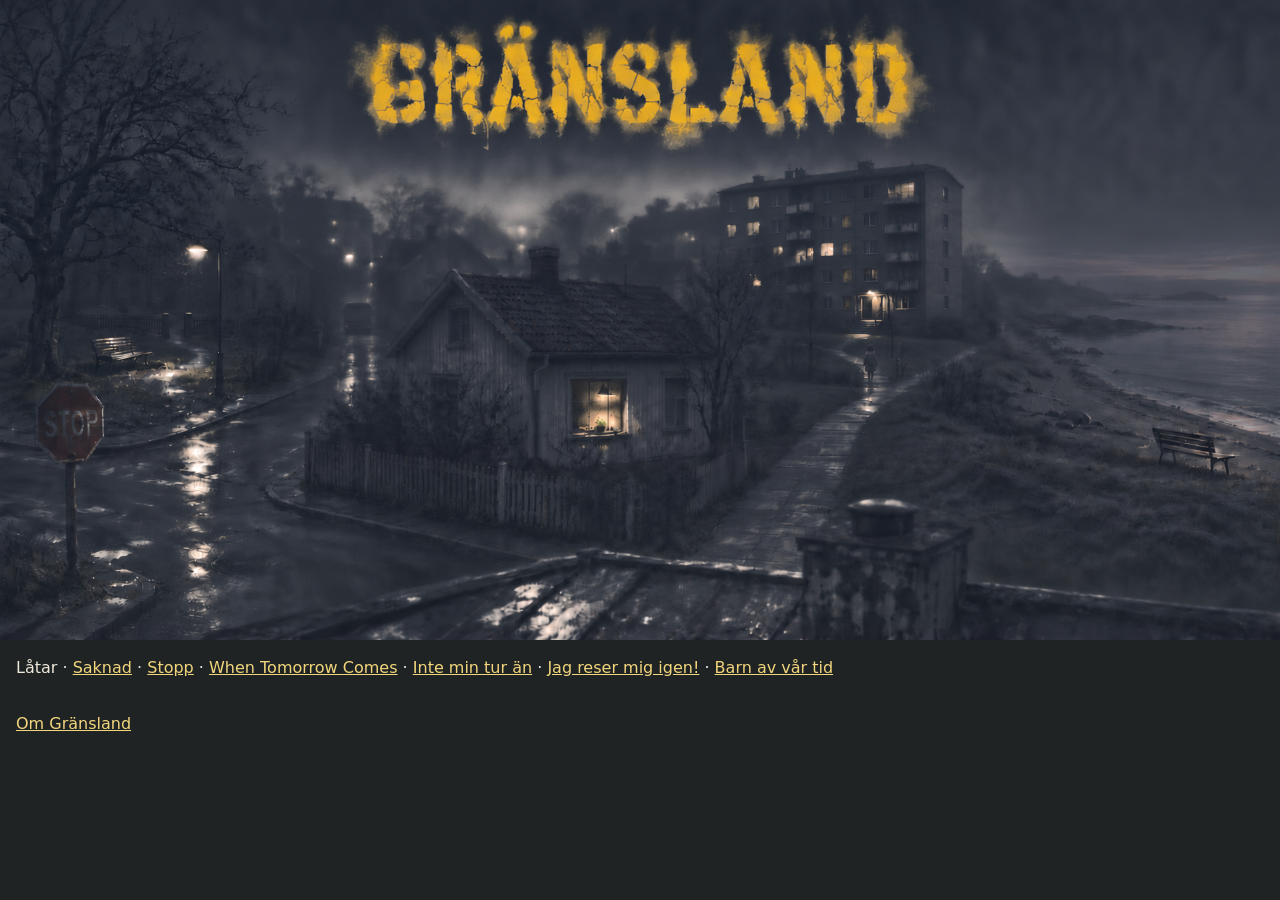
<file: index.html>
<!doctype html>
<html lang="sv">
<head>
  <meta charset="utf-8">
  <meta name="viewport" content="width=device-width, initial-scale=1">
  <title>Gränsland</title>
  <style>
    body { margin: 0; background: #202323; color: #eee9dd; font: 1rem/1.5 system-ui,sans-serif; }
    main { max-width: 128rem; margin: auto; }
    .vridtips { display: none; padding: .8rem 1rem; }
    .vridtips p { margin: 0; font-size: 1.15rem; font-weight: 650; }
    .vridtips svg { width: 3.75rem; color: #e8c86e; }
    .vridtips button {
      background: transparent; border: 0; color: #e8c86e; font: inherit;
      padding: .5rem 0; text-decoration: underline; cursor: pointer;
    }
    @media (orientation: portrait) and (max-width: 600px) and (pointer: coarse) {
      .vridtips:not([hidden]) { display: flex; align-items: center; gap: 1rem; border-bottom: 2px solid #b49b53; }
    }
    .skymning, .gryning { position: absolute; inset: 0; width: 100%; height: 100%; pointer-events: none; opacity: 0; }
    .stad { position: relative; }
    img { display: block; width: 100%; height: auto; }
    .plats { position: absolute; left: 5.4%; top: 66.5%; transform: translate(-50%, -50%); width: 6%; height: 14%; min-width: 44px; min-height: 44px; border-radius: .4rem; }
    .grav {
      position: absolute;
      left: 12.3%;
      top: 47.3%;
      transform: translate(-50%, -50%);
      width: max(24px, 2.8%);
      height: max(24px, 5%);
      display: grid;
      place-items: center;
      text-decoration: none;
      outline: none;
      color: #aaa69e;
      -webkit-tap-highlight-color: transparent;
    }
    .grav svg { opacity: 0; width: .85rem; height: 1.2rem; }
    @media (hover: hover) {
      .grav:hover svg { opacity: .65; transition: opacity 240ms ease-out 550ms; }
    }
    .grav:focus-visible svg, .grav:active svg { opacity: 1; transition: none; }
    @media (prefers-reduced-motion: reduce) {
      .grav:hover svg { transition-duration: 0s; }
    }
    .bank { left: 9.5%; top: 55%; width: 6%; height: 7%; }
    .barn { left: 68%; top: 56.8%; width: 2%; height: 6%; }
    .plats.barn span { white-space: nowrap; }
    .havsbank { left: 93.3%; top: 71.1%; width: 7%; height: 8.5%; }
    .fonster { left: 64.7%; top: 39.8%; width: 1.8%; height: 4%; }
    .plats.fonster span { left: 50%; top: 100%; transform: translateX(-50%); white-space: nowrap; }
    .strand { left: 85%; top: 52%; width: 10%; height: 8%; }
    .plats.strand span, .plats.havsbank span { right: 0; left: auto; top: 100%; width: max-content; }
    .plats:hover, .plats:focus-visible { outline: 2px solid #e8c86e; background: #e8c86e18; }
    .plats span { opacity: 0; position: absolute; left: 100%; top: 25%; background: #202323; padding: .3rem .8rem; }
    .plats:hover span, .plats:focus-visible span { opacity: 1; }
    a { color: #f2d67d; }
    nav { padding: 1rem; }
  </style>
</head>
<body>
  <main aria-label="Gränsland">
    <aside class="vridtips" aria-label="Visningstips">
      <svg viewBox="0 0 64 52" aria-hidden="true" fill="none" stroke="currentColor" stroke-width="2.5" stroke-linecap="round" stroke-linejoin="round">
        <rect x="3" y="4" width="18" height="33" rx="3" opacity=".6"/>
        <path d="M26 7c11 0 19 7 21 17m-7-5 7 6 5-8"/>
        <rect x="24" y="31" width="36" height="18" rx="3"/>
        <path d="M55 38v4"/>
      </svg>
      <div>
        <p>Vrid mobilen till liggande läge</p>
        <button type="button" hidden>Fortsätt i stående läge</button>
      </div>
    </aside>
    <script>
      const tips = document.querySelector(".vridtips");
      const fortsatt = tips.querySelector("button");
      const nyckel = "gransland-vridtips-dolt";
      try { tips.hidden = sessionStorage.getItem(nyckel) === "ja"; } catch {}
      fortsatt.hidden = false;
      fortsatt.addEventListener("click", () => {
        tips.hidden = true;
        try { sessionStorage.setItem(nyckel, "ja"); } catch {}
        document.querySelector(".stad a").focus({ preventScroll: true });
      });
    </script>
    <div class="stad">
      <img src="staden.png" alt="Gränsland. En stad i dis vid havet. Till vänster står en parkbänk under trädet och en stoppskylt vid korsningen. Bakom bänken ligger en liten skogskyrkogård. Ett fönster lyser i hyreshuset. På gångvägen går en flicka med skolväska mot porten. Till höger möter den steniga stranden havet. En bänk blickar ut över vattnet.">
      <canvas class="skymning" aria-hidden="true"></canvas>
      <canvas class="gryning" aria-hidden="true"></canvas>
      <a class="plats" href="latar/stopp/"><span>Stopp</span></a>
      <a class="plats bank" href="singlar/saknad/"><span>Saknad</span></a>
      <a class="plats strand" href="latar/when-tomorrow-comes/"><span lang="en">When Tomorrow Comes</span></a>
      <a class="plats fonster" href="latar/inte-min-tur-an/"><span>Inte min tur än</span></a>
      <a class="plats havsbank" href="latar/jag-reser-mig-igen/"><span>Jag reser mig igen!</span></a>
      <a class="plats barn" href="latar/barn-av-var-tid/"><span>Barn av vår tid</span></a>
      <a class="grav" href="till-minne/" aria-label="Till minne av Carolines vän"><svg viewBox="0 0 14 20" aria-hidden="true" fill="none" stroke="currentColor" stroke-width="1.6"><path d="M7 1v18M2 7h10"/></svg></a>
    </div>
    <nav aria-label="Låtar">Låtar · <a href="singlar/saknad/">Saknad</a> · <a href="latar/stopp/">Stopp</a> · <a href="latar/when-tomorrow-comes/" lang="en">When Tomorrow Comes</a> · <a href="latar/inte-min-tur-an/">Inte min tur än</a> · <a href="latar/jag-reser-mig-igen/">Jag reser mig igen!</a> · <a href="latar/barn-av-var-tid/">Barn av vår tid</a></nav>
    <nav aria-label="Om projektet"><a href="om/">Om Gränsland</a></nav>
  </main>
  <script type="module">
const photo = document.querySelector('.stad img');
const layer = document.querySelector('.skymning');
const dawnLayer = document.querySelector('.gryning');
function solarPosition(now) {
  const rad = Math.PI / 180;
  const days = now.getTime() / 86400000 - 10957.5;
  const anomaly = (357.529 + .98560028 * days) * rad;
  const longitude = (280.459 + .98564736 * days + 1.915 * Math.sin(anomaly) + .020 * Math.sin(2 * anomaly)) * rad;
  const tilt = 23.44 * rad;
  const declination = Math.asin(Math.sin(tilt) * Math.sin(longitude));
  const ascension = Math.atan2(Math.cos(tilt) * Math.sin(longitude), Math.cos(longitude));
  // Solar altitude at Landskrona, calculated from UTC.
  const hourAngle = (280.4606 + 360.9856474 * days + 12.83) * rad - ascension;
  const latitude = 55.87 * rad;
  const altitude = Math.asin(Math.sin(latitude)*Math.sin(declination) + Math.cos(latitude)*Math.cos(declination)*Math.cos(hourAngle)) / rad;
  return { altitude, rising: Math.sin(hourAngle) < 0 };
}
function update() {
  const { altitude, rising } = solarPosition(new Date());
  layer.style.opacity = 1 - smooth(-8, 5, altitude);
  dawnLayer.style.opacity = rising ? 1 - smooth(0, 6, Math.abs(altitude)) : 0;
}
function smooth(low, high, value) {
  const t = Math.max(0, Math.min(1, (value-low)/(high-low)));
  return t*t*(3-2*t);
}
function dawnAlpha(u, v) {
  const coast = smooth(.76, .94, u);
  const sky = 1 - smooth(0, .15, Math.abs(v - .43));
  const water = (1 - smooth(0, .12, Math.abs(v - .52))) * smooth(.85, .99, u);
  return coast * (.34 * sky + .12 * water);
}
function prepareDawn() {
  const w = dawnLayer.width = photo.naturalWidth;
  const h = dawnLayer.height = photo.naturalHeight;
  const ctx = dawnLayer.getContext('2d');
  const pixels = ctx.createImageData(w, h);
  for (let y = 0; y < h; y++) {
    for (let x = 0; x < w; x++) {
      const i = 4 * (y * w + x);
      pixels.data[i] = 255;
      pixels.data[i+1] = 213;
      pixels.data[i+2] = 167;
      pixels.data[i+3] = Math.round(255 * dawnAlpha(x/w, y/h));
    }
  }
  ctx.putImageData(pixels,0,0);
}
function prepare() {
  const w = layer.width = photo.naturalWidth;
  const h = layer.height = photo.naturalHeight;
  const ctx = layer.getContext('2d');
  ctx.drawImage(photo,0,0);
  const pixels = ctx.getImageData(0,0,w,h);
  const data = pixels.data;
  for (let y=0; y<h; y++) {
    const v=y/h;
    for (let x=0; x<w; x++) {
      const u=x/w, i=4*(y*w+x);
      const r=data[i], g=data[i+1], b=data[i+2];
      const light=.2126*r+.7152*g+.0722*b;
      const titleArea = smooth(.24,.28,u) * (1-smooth(.72,.77,u)) * (1-smooth(.22,.28,v));
      const title = titleArea * smooth(5,24,g-b);
      // Feather both skyline and shoreline to avoid cutting a line through the mist.
      const shore = smooth(.69,.83,u);
      const land = smooth(.21,.34,v) * (1-shore*(1-smooth(.59,.78,v)));
      const glow = smooth(111,186,light);
      const warmWindow = smooth(82,145,light)*smooth(10,40,r-b);
      const protect = Math.max(title,land*Math.max(glow,warmWindow));
      data[i]=13; data[i+1]=23; data[i+2]=42;
      data[i+3]=Math.round(255*(.69-.15*v)*(1-protect));
    }
  }
  ctx.putImageData(pixels,0,0);
  prepareDawn();
  setInterval(update, 60000);
  document.addEventListener('visibilitychange', update);
  update();
}

if (photo.complete && photo.naturalWidth) prepare();
else photo.addEventListener('load',prepare,{once:true});
</script>
</body>
</html>
</file>
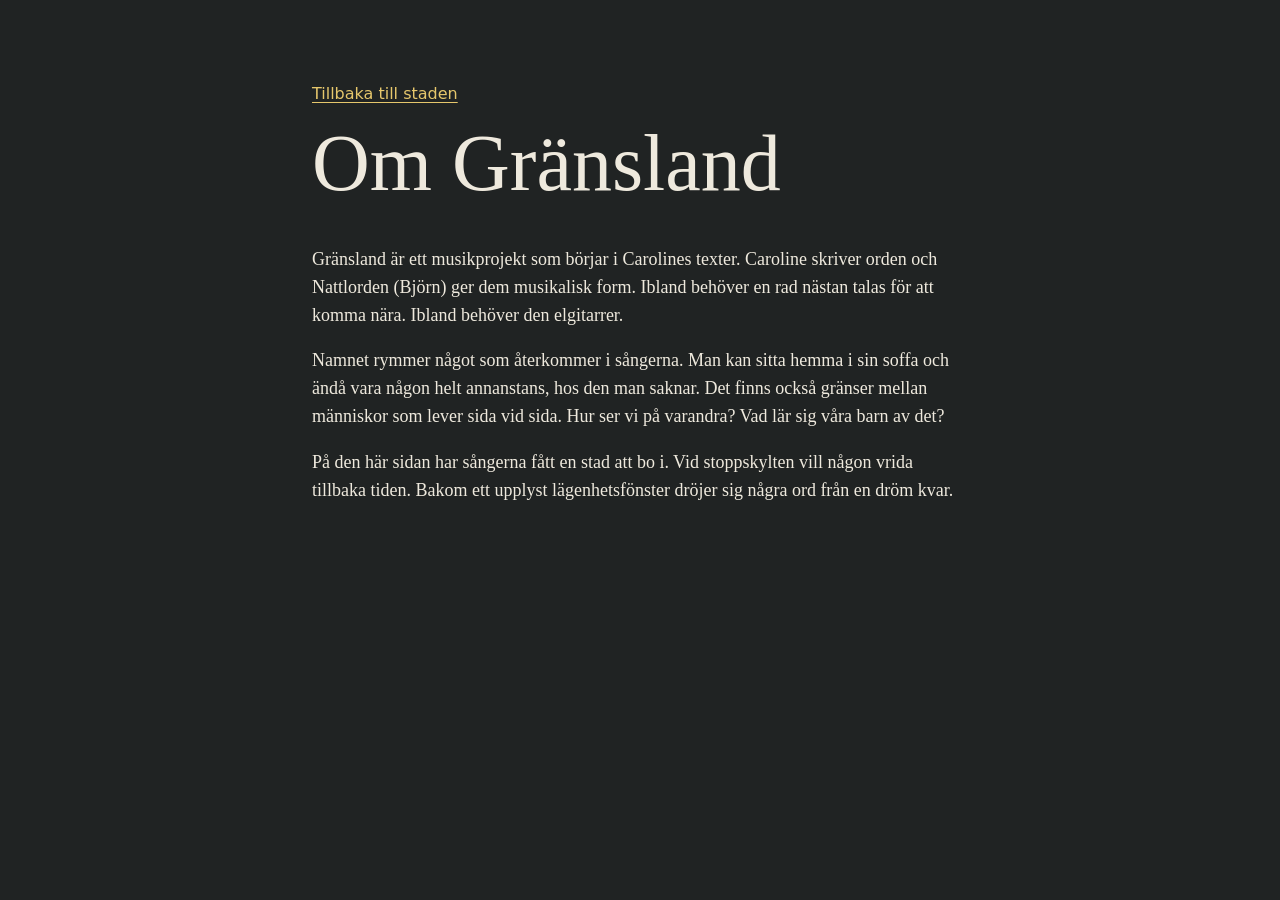
<file: om/index.html>
<!doctype html>
<html lang="sv">
<head>
  <meta charset="utf-8">
  <meta name="viewport" content="width=device-width, initial-scale=1">
  <title>Om Gränsland</title>
  <link rel="stylesheet" href="../saknad.css">
</head>
<body>
  <main>
    <nav><a href="../">Tillbaka till staden</a></nav>
    <h1>Om Gränsland</h1>
    <p>Gränsland är ett musikprojekt som börjar i Carolines texter. Caroline skriver orden och Nattlorden (Björn) ger dem musikalisk form. Ibland behöver en rad nästan talas för att komma nära. Ibland behöver den elgitarrer.</p>
    <p>Namnet rymmer något som återkommer i sångerna. Man kan sitta hemma i sin soffa och ändå vara någon helt annanstans, hos den man saknar. Det finns också gränser mellan människor som lever sida vid sida. Hur ser vi på varandra? Vad lär sig våra barn av det?</p>
    <p>På den här sidan har sångerna fått en stad att bo i. Vid stoppskylten vill någon vrida tillbaka tiden. Bakom ett upplyst lägenhetsfönster dröjer sig några ord från en dröm kvar.</p>
  </main>
</body>
</html>
</file>
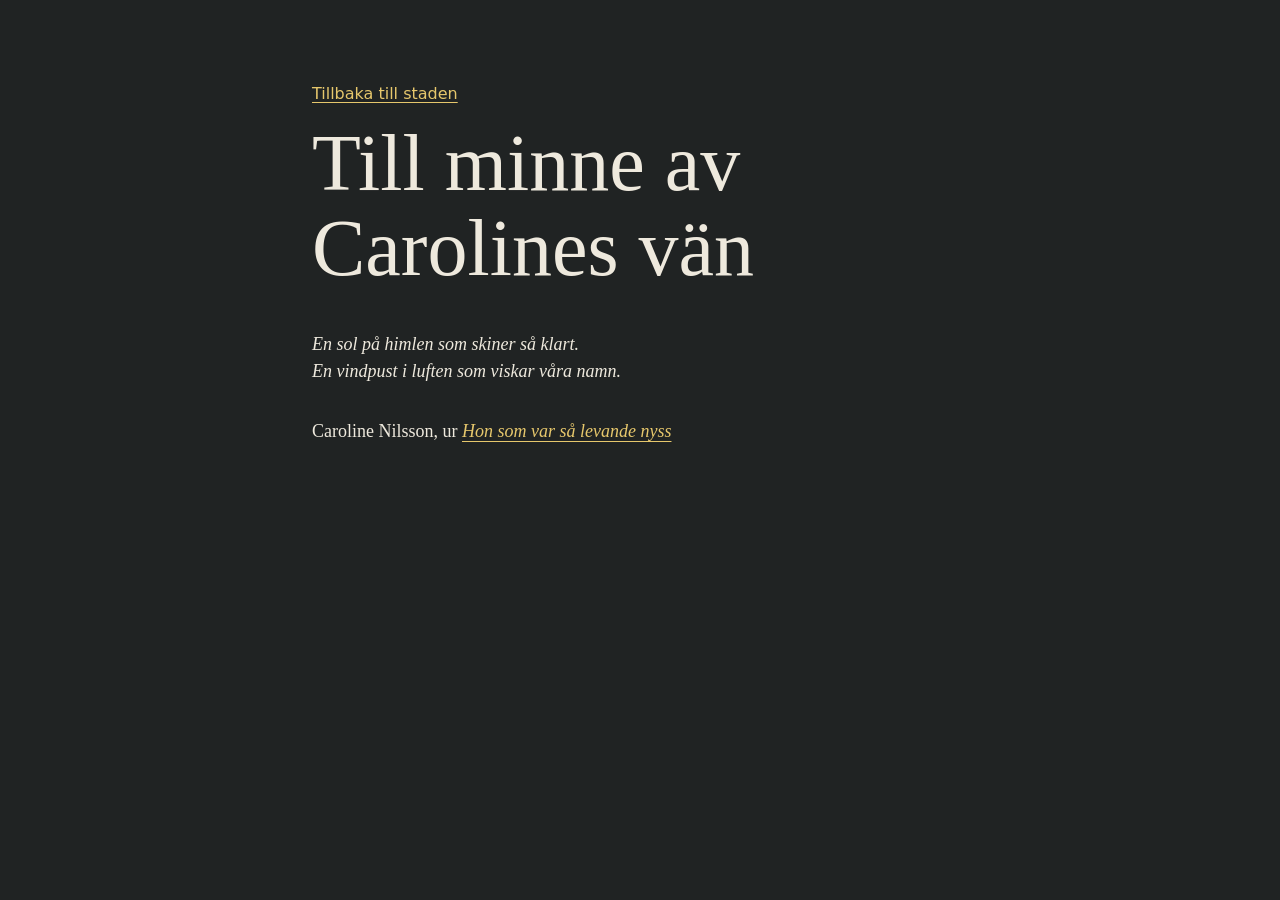
<file: till-minne/index.html>
<!doctype html>
<html lang="sv">
<head>
  <meta charset="utf-8">
  <meta name="viewport" content="width=device-width, initial-scale=1">
  <title>Till minne av Carolines vän · Gränsland</title>
  <link rel="stylesheet" href="../saknad.css">
</head>
<body>
  <main>
    <nav><a href="../">Tillbaka till staden</a></nav>
    <h1>Till minne av Carolines vän</h1>
    <blockquote>En sol på himlen som skiner så klart.<br>En vindpust i luften som viskar våra namn.</blockquote>
    <p>Caroline Nilsson, ur <cite><a href="../latar/hon-som-var-sa-levande-nyss/">Hon som var så levande nyss</a></cite></p>
  </main>
</body>
</html>
</file>
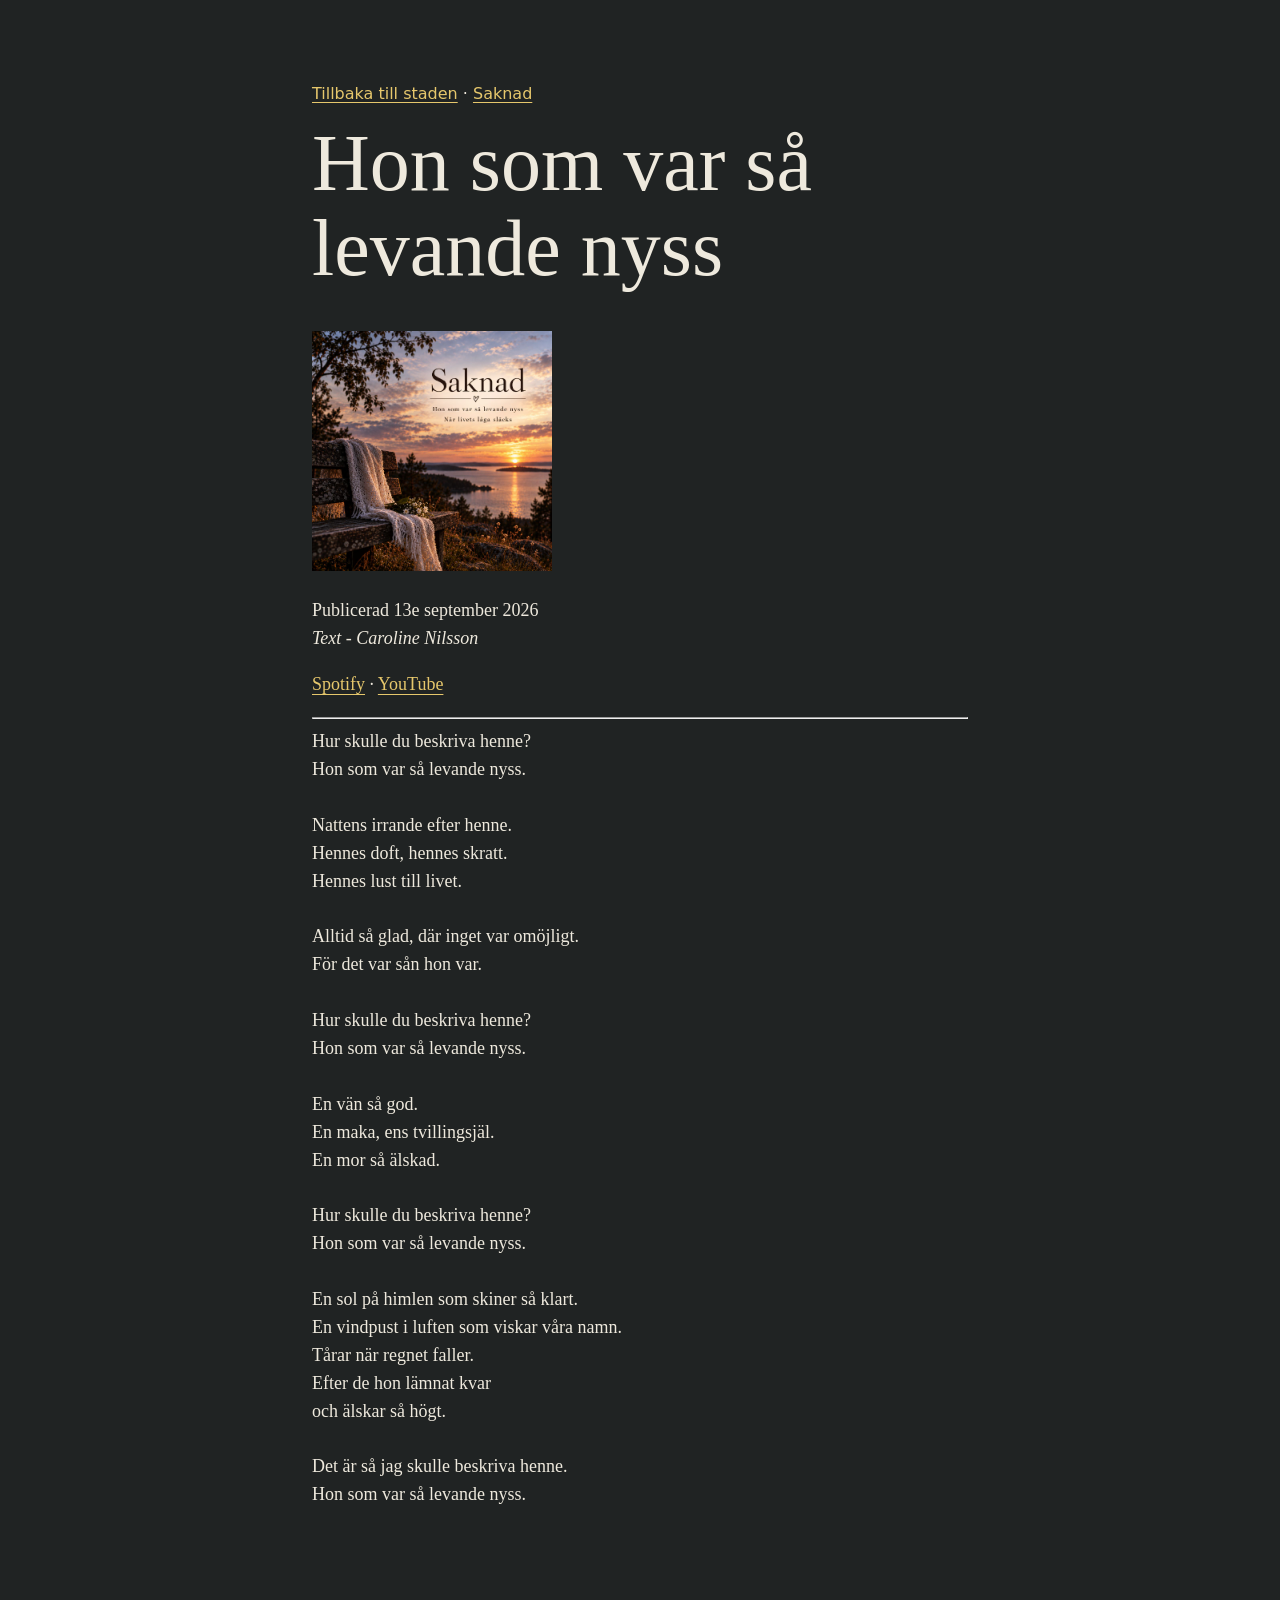
<file: latar/hon-som-var-sa-levande-nyss/index.html>
<!doctype html>
<html lang="sv">
<head>
  <meta charset="utf-8">
  <meta name="viewport" content="width=device-width, initial-scale=1">
  <title>Hon som var så levande nyss · Gränsland</title>
  <link rel="stylesheet" href="../../saknad.css">
</head>
<body>
  <main>
    <nav><a href="../../">Tillbaka till staden</a> · <a href="../../singlar/saknad/">Saknad</a></nav>
    <h1>Hon som var så levande nyss</h1>
    <img src="../../assets/covers/Saknad%201200.jpg" alt="Omslag till Saknad" width="240" height="240" style="max-width:100%;height:auto">
    <p>Publicerad 13e september 2026<br><i>Text - Caroline Nilsson</i></p>
    <p><a href="https://open.spotify.com/track/25DkkPnVwJeJtCj0qsHsaB?si=b2d254d302194735" target="_blank" rel="noopener noreferrer">Spotify</a> · <a href="https://youtu.be/Tr5P-ctA6Jg" target="_blank" rel="noopener noreferrer">YouTube</a></p>
    <hr>
    <div style="white-space:pre-wrap">Hur skulle du beskriva henne?
Hon som var så levande nyss.

Nattens irrande efter henne.
Hennes doft, hennes skratt.
Hennes lust till livet.

Alltid så glad, där inget var omöjligt.
För det var sån hon var.

Hur skulle du beskriva henne?
Hon som var så levande nyss.

En vän så god.
En maka, ens tvillingsjäl.
En mor så älskad.

Hur skulle du beskriva henne?
Hon som var så levande nyss.

En sol på himlen som skiner så klart.
En vindpust i luften som viskar våra namn.
Tårar när regnet faller.
Efter de hon lämnat kvar
och älskar så högt.

Det är så jag skulle beskriva henne.
Hon som var så levande nyss.</div>
  </main>
</body>
</html>
</file>
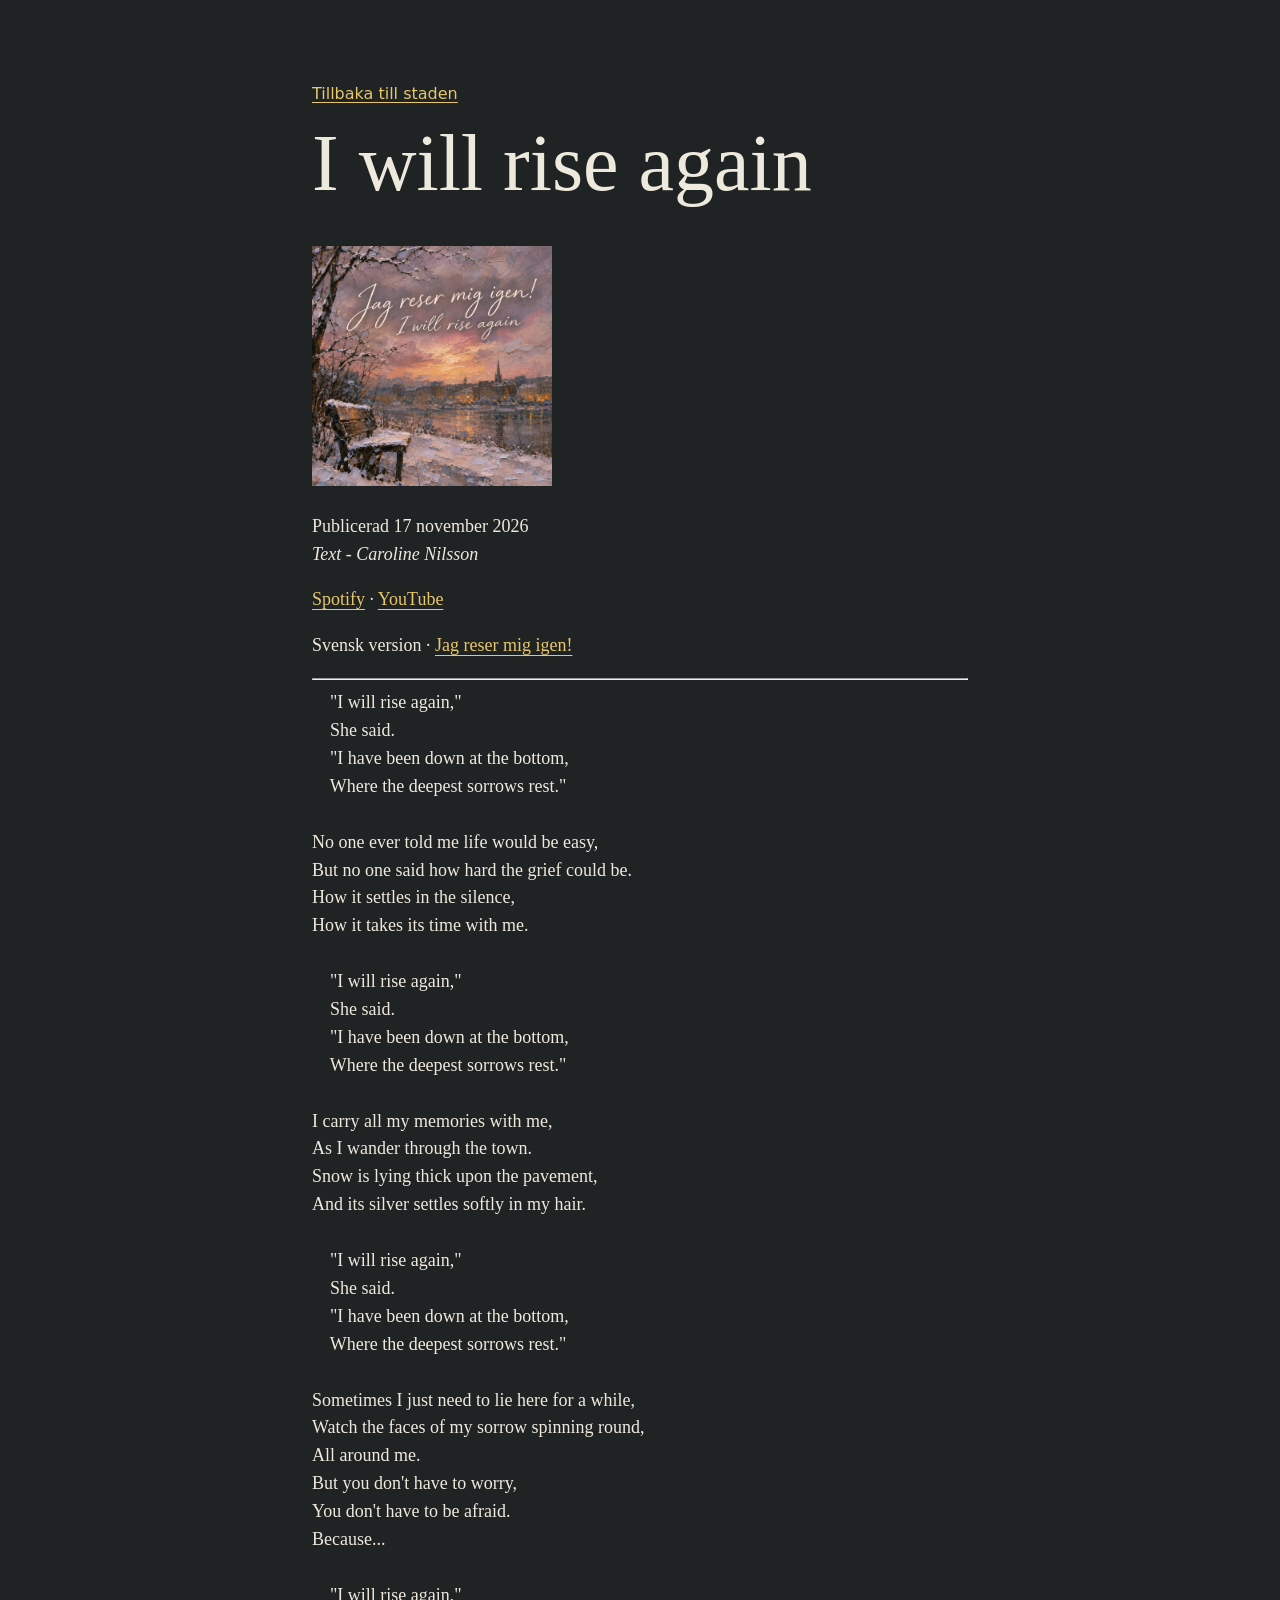
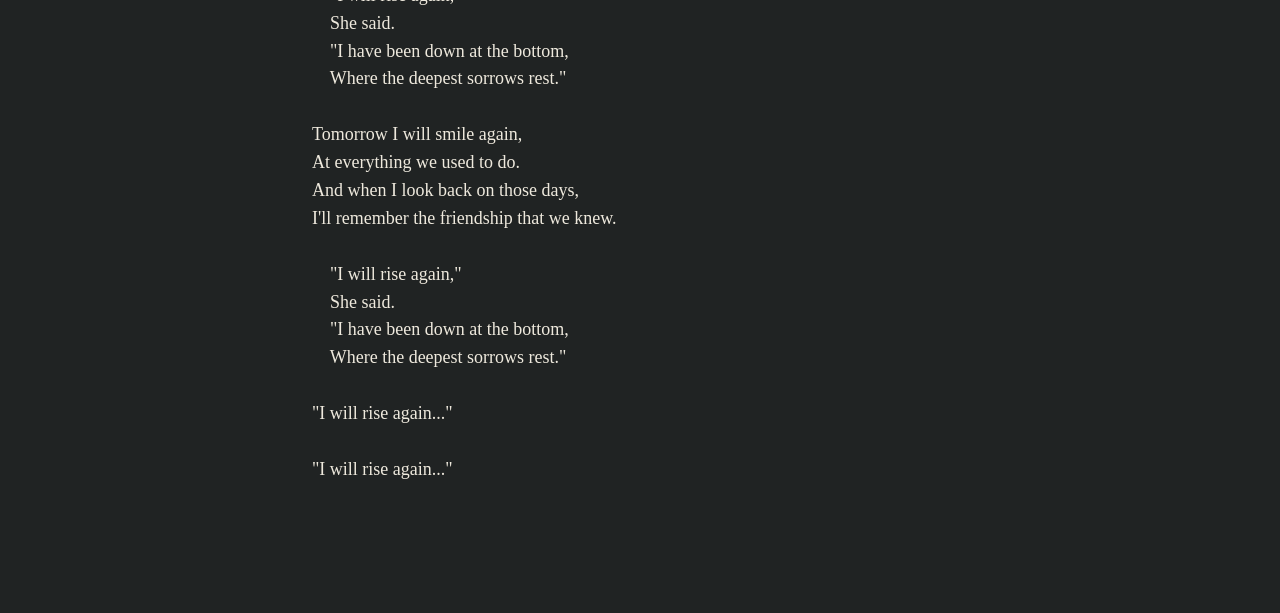
<file: latar/i-will-rise-again/index.html>
<!doctype html>
<html lang="sv">
<head>
  <meta charset="utf-8">
  <meta name="viewport" content="width=device-width, initial-scale=1">
  <title>I will rise again · Gränsland</title>
  <link rel="stylesheet" href="../../saknad.css">
</head>
<body>
  <main>
    <nav><a href="../../">Tillbaka till staden</a></nav>
    <h1 lang="en">I will rise again</h1>
    <img src="../../assets/covers/jag-reser-mig-igen.jpg" alt="Omslag till Jag reser mig igen! / I will rise again" width="240" height="240" style="max-width:100%;height:auto">
    <p>Publicerad 17 november 2026<br><i>Text - Caroline Nilsson</i></p>
    <p><a href="https://open.spotify.com/track/3DBtmbnz92fksOw1COtjzY?si=79461e9ed8e14a6b" target="_blank" rel="noopener noreferrer">Spotify</a> · <a href="https://youtu.be/oz3bAhEYSBk" target="_blank" rel="noopener noreferrer">YouTube</a></p>
    <p>Svensk version · <a href="../jag-reser-mig-igen/">Jag reser mig igen!</a></p>
    <hr>
    <div lang="en" style="white-space:pre-wrap"> "I will rise again,"
 She said.
 "I have been down at the bottom,
 Where the deepest sorrows rest."

No one ever told me life would be easy,
But no one said how hard the grief could be.
How it settles in the silence,
How it takes its time with me.

 "I will rise again,"
 She said.
 "I have been down at the bottom,
 Where the deepest sorrows rest."

I carry all my memories with me,
As I wander through the town.
Snow is lying thick upon the pavement,
And its silver settles softly in my hair.

 "I will rise again,"
 She said.
 "I have been down at the bottom,
 Where the deepest sorrows rest."

Sometimes I just need to lie here for a while,
Watch the faces of my sorrow spinning round,
All around me.
But you don't have to worry,
You don't have to be afraid.
Because...

 "I will rise again,"
 She said.
 "I have been down at the bottom,
 Where the deepest sorrows rest."

Tomorrow I will smile again,
At everything we used to do.
And when I look back on those days,
I'll remember the friendship that we knew.

 "I will rise again,"
 She said.
 "I have been down at the bottom,
 Where the deepest sorrows rest."

"I will rise again..."

"I will rise again..."</div>
  </main>
</body>
</html>
</file>
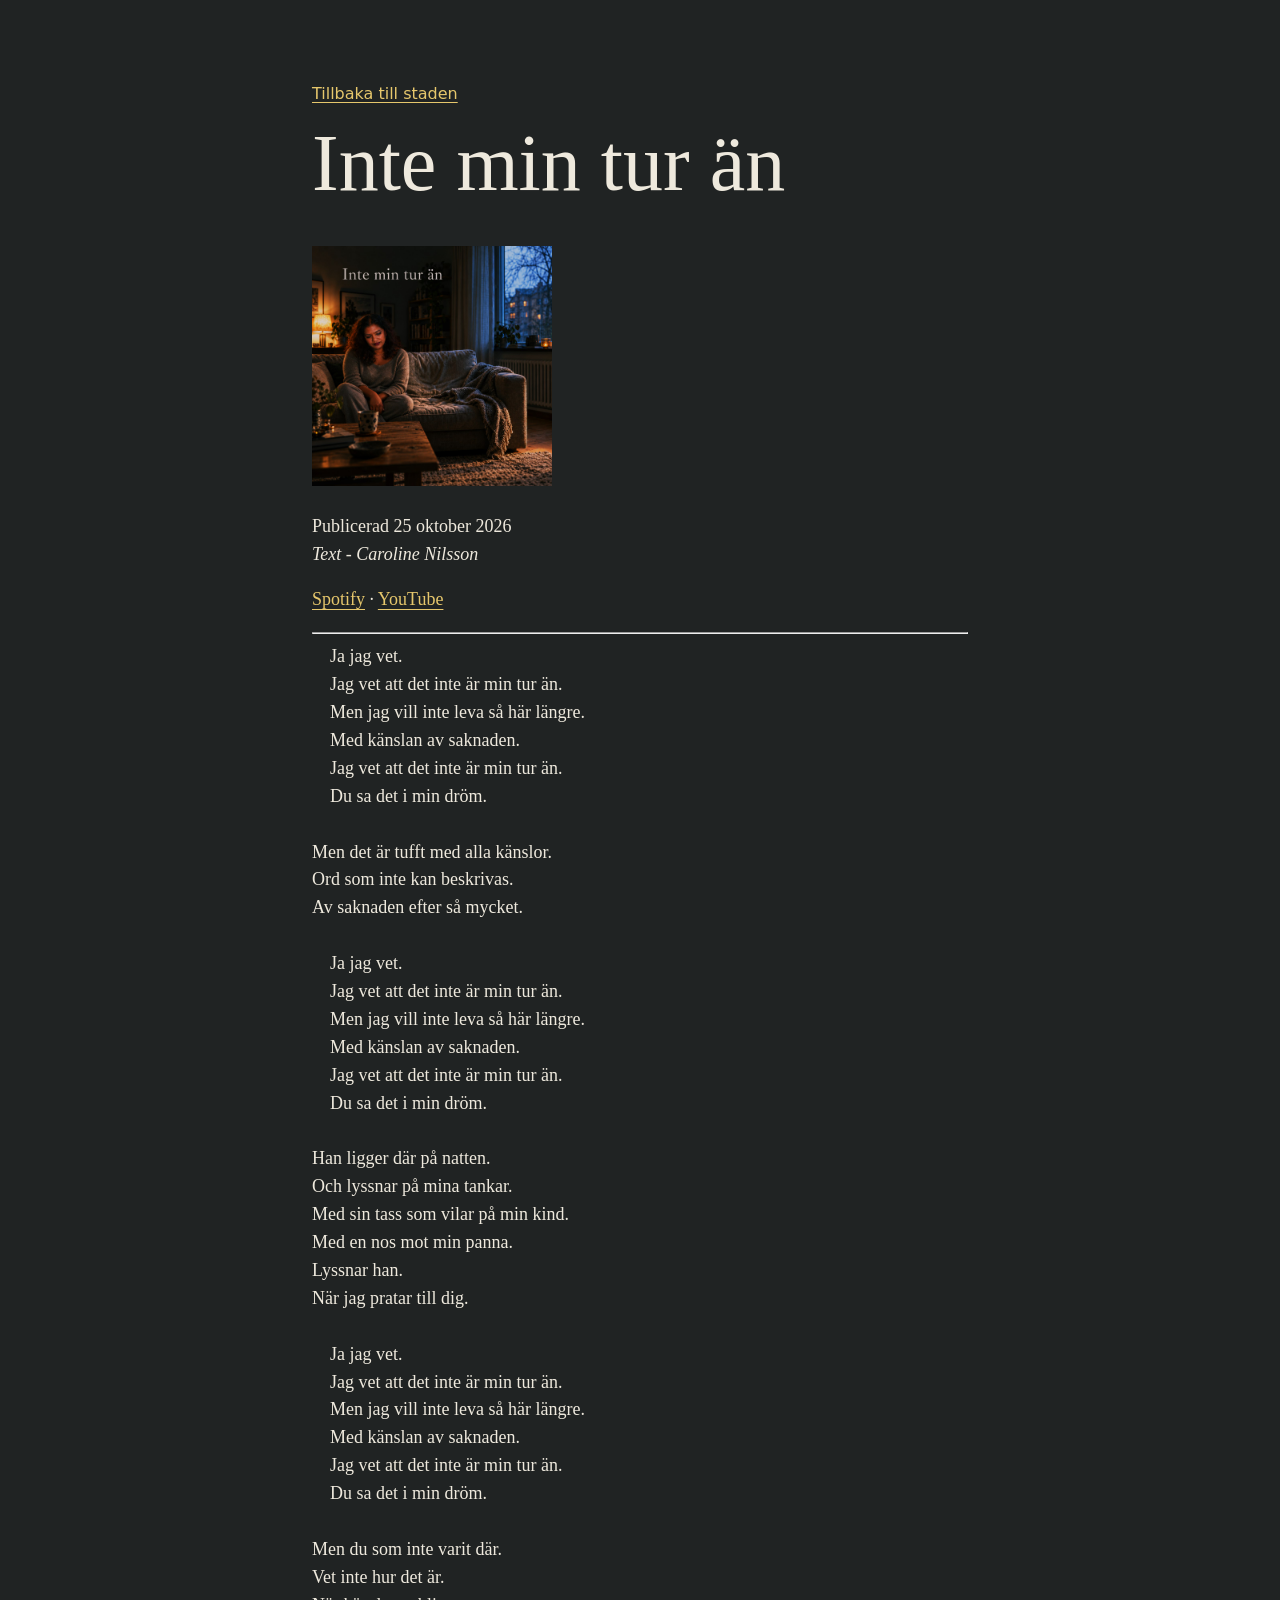
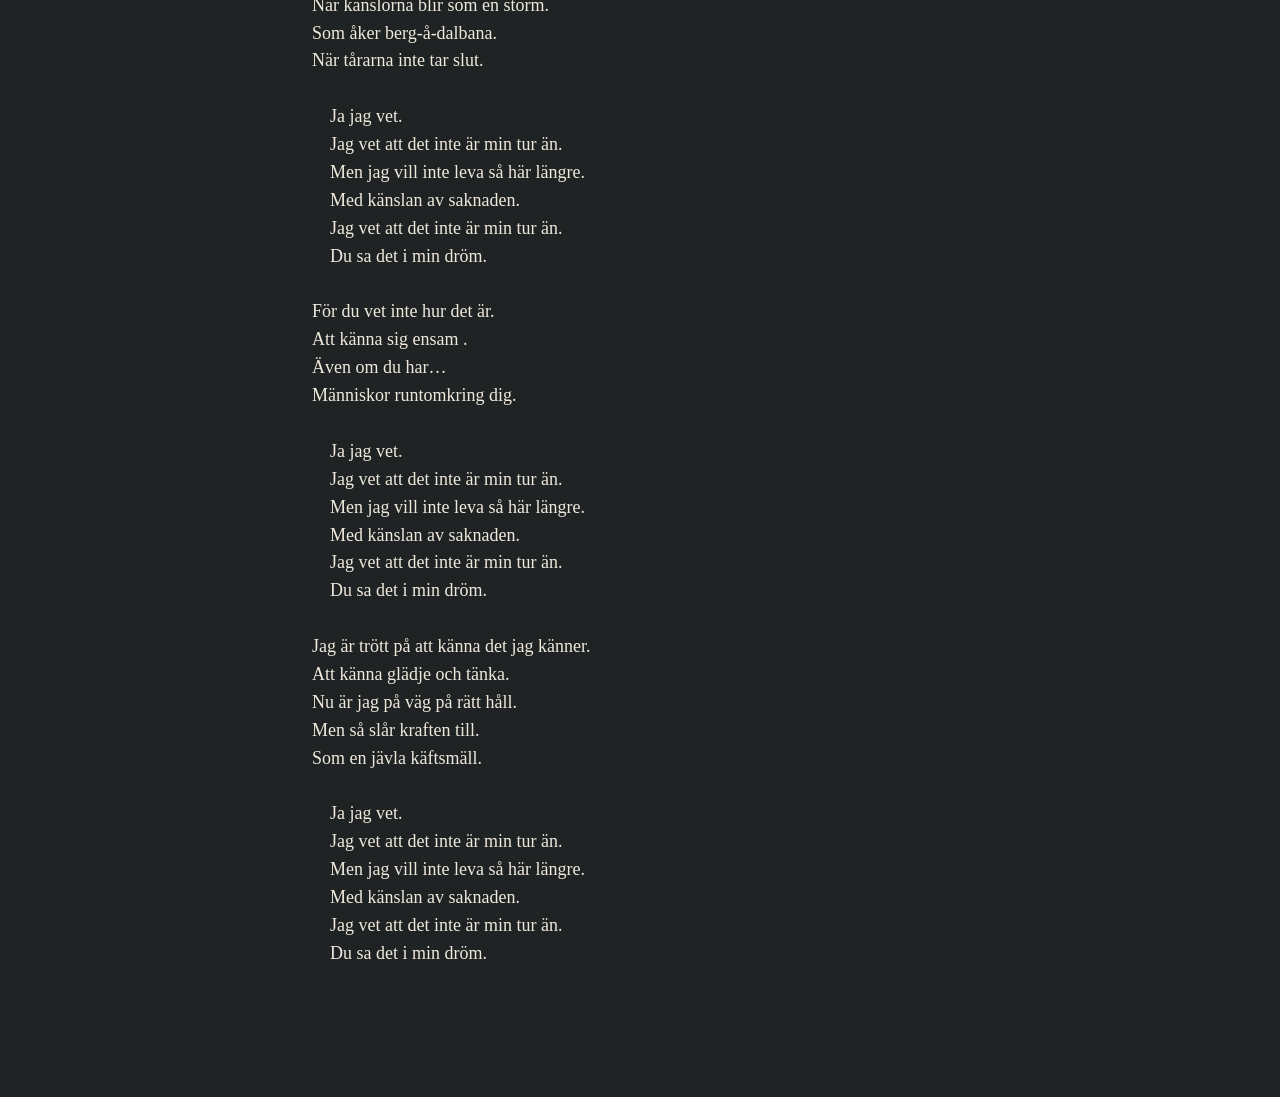
<file: latar/inte-min-tur-an/index.html>
<!doctype html>
<html lang="sv">
<head>
  <meta charset="utf-8">
  <meta name="viewport" content="width=device-width, initial-scale=1">
  <title>Inte min tur än · Gränsland</title>
  <link rel="stylesheet" href="../../saknad.css">
</head>
<body>
  <main>
    <nav><a href="../../">Tillbaka till staden</a></nav>
    <h1>Inte min tur än</h1>
    <img src="../../assets/covers/inte-min-tur-an.jpg" alt="Omslag till Inte min tur än" width="240" height="240" style="max-width:100%;height:auto">
    <p>Publicerad 25 oktober 2026<br><i>Text - Caroline Nilsson</i></p>
    <p><a href="https://open.spotify.com/track/55r2f8EsFBNkJYax55ONUC?si=2bbd6728524c4b0c" target="_blank" rel="noopener noreferrer">Spotify</a> · <a href="https://youtu.be/t_ZAqm5xG0k?list=OLAK5uy_mr4FNITxeaZrApctIkR89yDa2Ph1BRe3M" target="_blank" rel="noopener noreferrer">YouTube</a></p>
    
    <hr>
    <div style="white-space:pre-wrap"> Ja jag vet.
 Jag vet att det inte är min tur än.
 Men jag vill inte leva så här längre.
 Med känslan av saknaden.
 Jag vet att det inte är min tur än.
 Du sa det i min dröm.

Men det är tufft med alla känslor.
Ord som inte kan beskrivas.
Av saknaden efter så mycket.

 Ja jag vet.
 Jag vet att det inte är min tur än.
 Men jag vill inte leva så här längre.
 Med känslan av saknaden.
 Jag vet att det inte är min tur än.
 Du sa det i min dröm.

Han ligger där på natten.
Och lyssnar på mina tankar.
Med sin tass som vilar på min kind.
Med en nos mot min panna.
Lyssnar han.
När jag pratar till dig.

 Ja jag vet.
 Jag vet att det inte är min tur än.
 Men jag vill inte leva så här längre.
 Med känslan av saknaden.
 Jag vet att det inte är min tur än.
 Du sa det i min dröm.

Men du som inte varit där.
Vet inte hur det är.
När känslorna blir som en storm.
Som åker berg-å-dalbana.
När tårarna inte tar slut.

 Ja jag vet.
 Jag vet att det inte är min tur än.
 Men jag vill inte leva så här längre.
 Med känslan av saknaden.
 Jag vet att det inte är min tur än.
 Du sa det i min dröm.

För du vet inte hur det är.
Att känna sig ensam .
Även om du har…
Människor runtomkring dig.

 Ja jag vet.
 Jag vet att det inte är min tur än.
 Men jag vill inte leva så här längre.
 Med känslan av saknaden.
 Jag vet att det inte är min tur än.
 Du sa det i min dröm.

Jag är trött på att känna det jag känner.
Att känna glädje och tänka.
Nu är jag på väg på rätt håll.
Men så slår kraften till.
Som en jävla käftsmäll.

 Ja jag vet.
 Jag vet att det inte är min tur än.
 Men jag vill inte leva så här längre.
 Med känslan av saknaden.
 Jag vet att det inte är min tur än.
 Du sa det i min dröm.</div>
  </main>
</body>
</html>
</file>
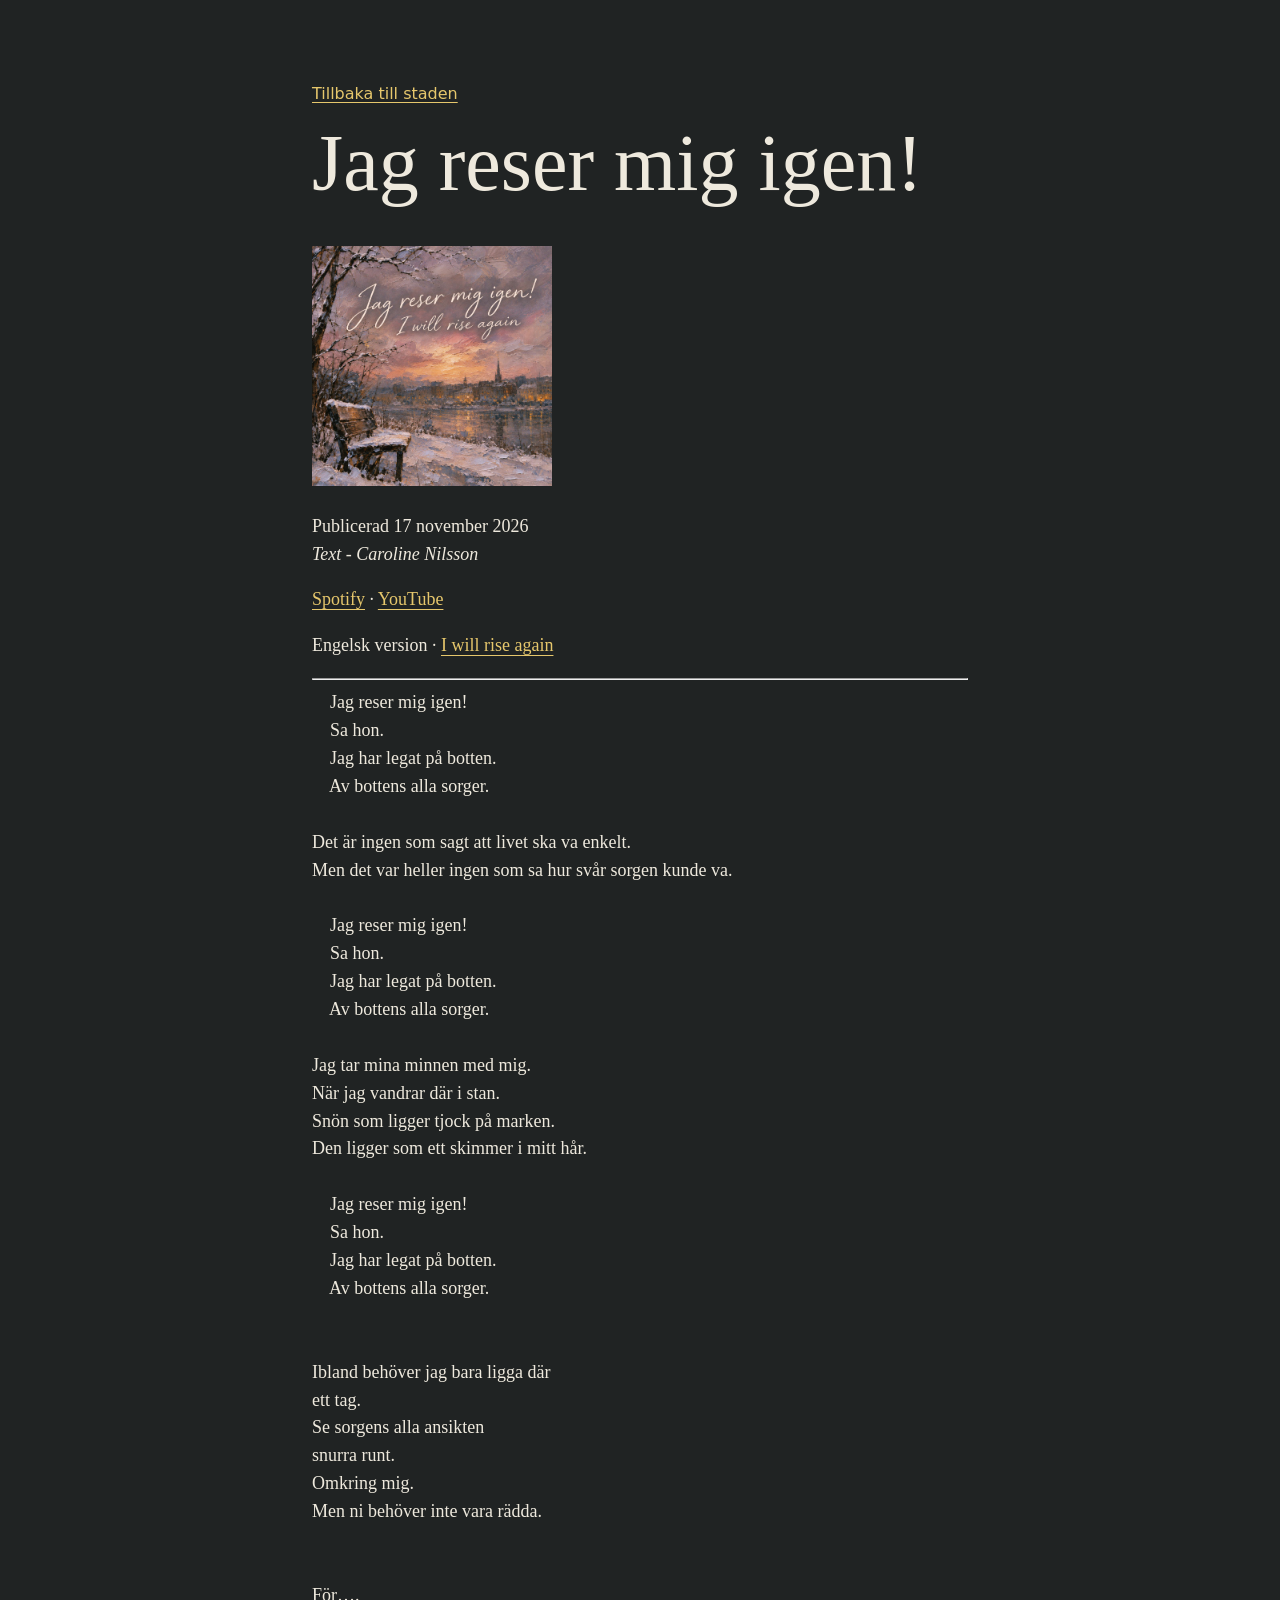
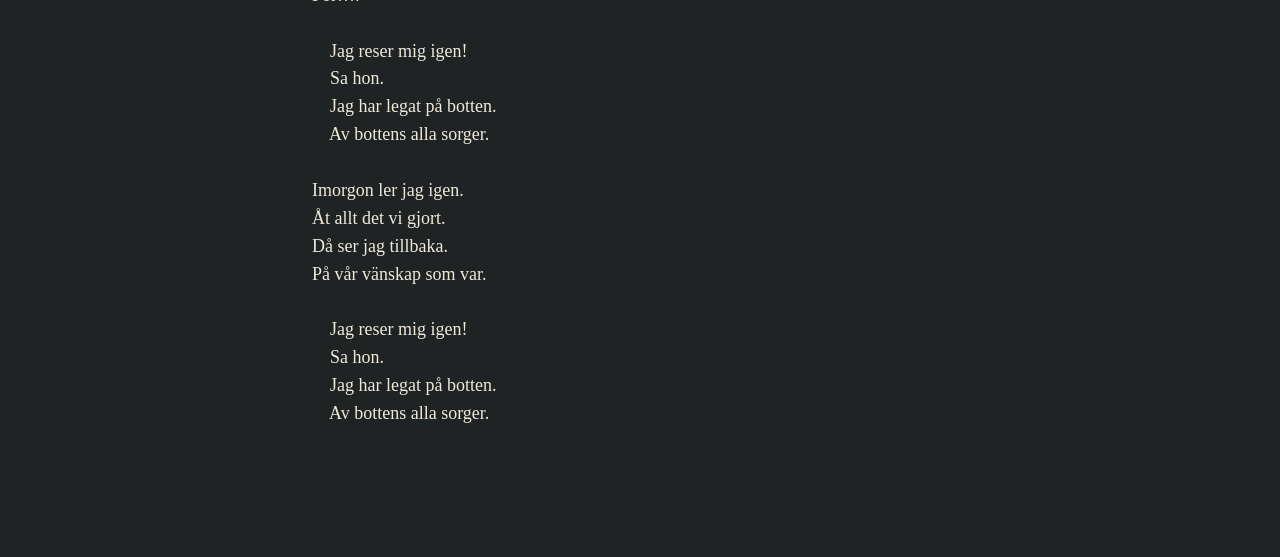
<file: latar/jag-reser-mig-igen/index.html>
<!doctype html>
<html lang="sv">
<head>
  <meta charset="utf-8">
  <meta name="viewport" content="width=device-width, initial-scale=1">
  <title>Jag reser mig igen! · Gränsland</title>
  <link rel="stylesheet" href="../../saknad.css">
</head>
<body>
  <main>
    <nav><a href="../../">Tillbaka till staden</a></nav>
    <h1>Jag reser mig igen!</h1>
    <img src="../../assets/covers/jag-reser-mig-igen.jpg" alt="Omslag till Jag reser mig igen! / I will rise again" width="240" height="240" style="max-width:100%;height:auto">
    <p>Publicerad 17 november 2026<br><i>Text - Caroline Nilsson</i></p>
    <p><a href="https://open.spotify.com/track/48OWPAXnTylRWc8WhNSTQR?si=43f53517911049f5" target="_blank" rel="noopener noreferrer">Spotify</a> · <a href="https://youtu.be/DD7Lgkgo4D8?si=cS5zNB-KJbTuhand" target="_blank" rel="noopener noreferrer">YouTube</a></p>
    <p>Engelsk version · <a href="../i-will-rise-again/" lang="en">I will rise again</a></p>
    <hr>
    <div style="white-space:pre-wrap"> Jag reser mig igen!
 Sa hon.
 Jag har legat på botten.
 Av bottens alla sorger.

Det är ingen som sagt att livet ska va enkelt.
Men det var heller ingen som sa hur svår sorgen kunde va.

 Jag reser mig igen!
 Sa hon.
 Jag har legat på botten.
 Av bottens alla sorger.

Jag tar mina minnen med mig.
När jag vandrar där i stan.
Snön som ligger tjock på marken.
Den ligger som ett skimmer i mitt hår.

 Jag reser mig igen!
 Sa hon.
 Jag har legat på botten.
 Av bottens alla sorger.


Ibland behöver jag bara ligga där 
ett tag.
Se sorgens alla ansikten 
snurra runt.
Omkring mig.
Men ni behöver inte vara rädda.


För….

 Jag reser mig igen!
 Sa hon.
 Jag har legat på botten.
 Av bottens alla sorger.

Imorgon ler jag igen.
Åt allt det vi gjort.
Då ser jag tillbaka.
På vår vänskap som var.

 Jag reser mig igen!
 Sa hon.
 Jag har legat på botten.
 Av bottens alla sorger.</div>
  </main>
</body>
</html>
</file>
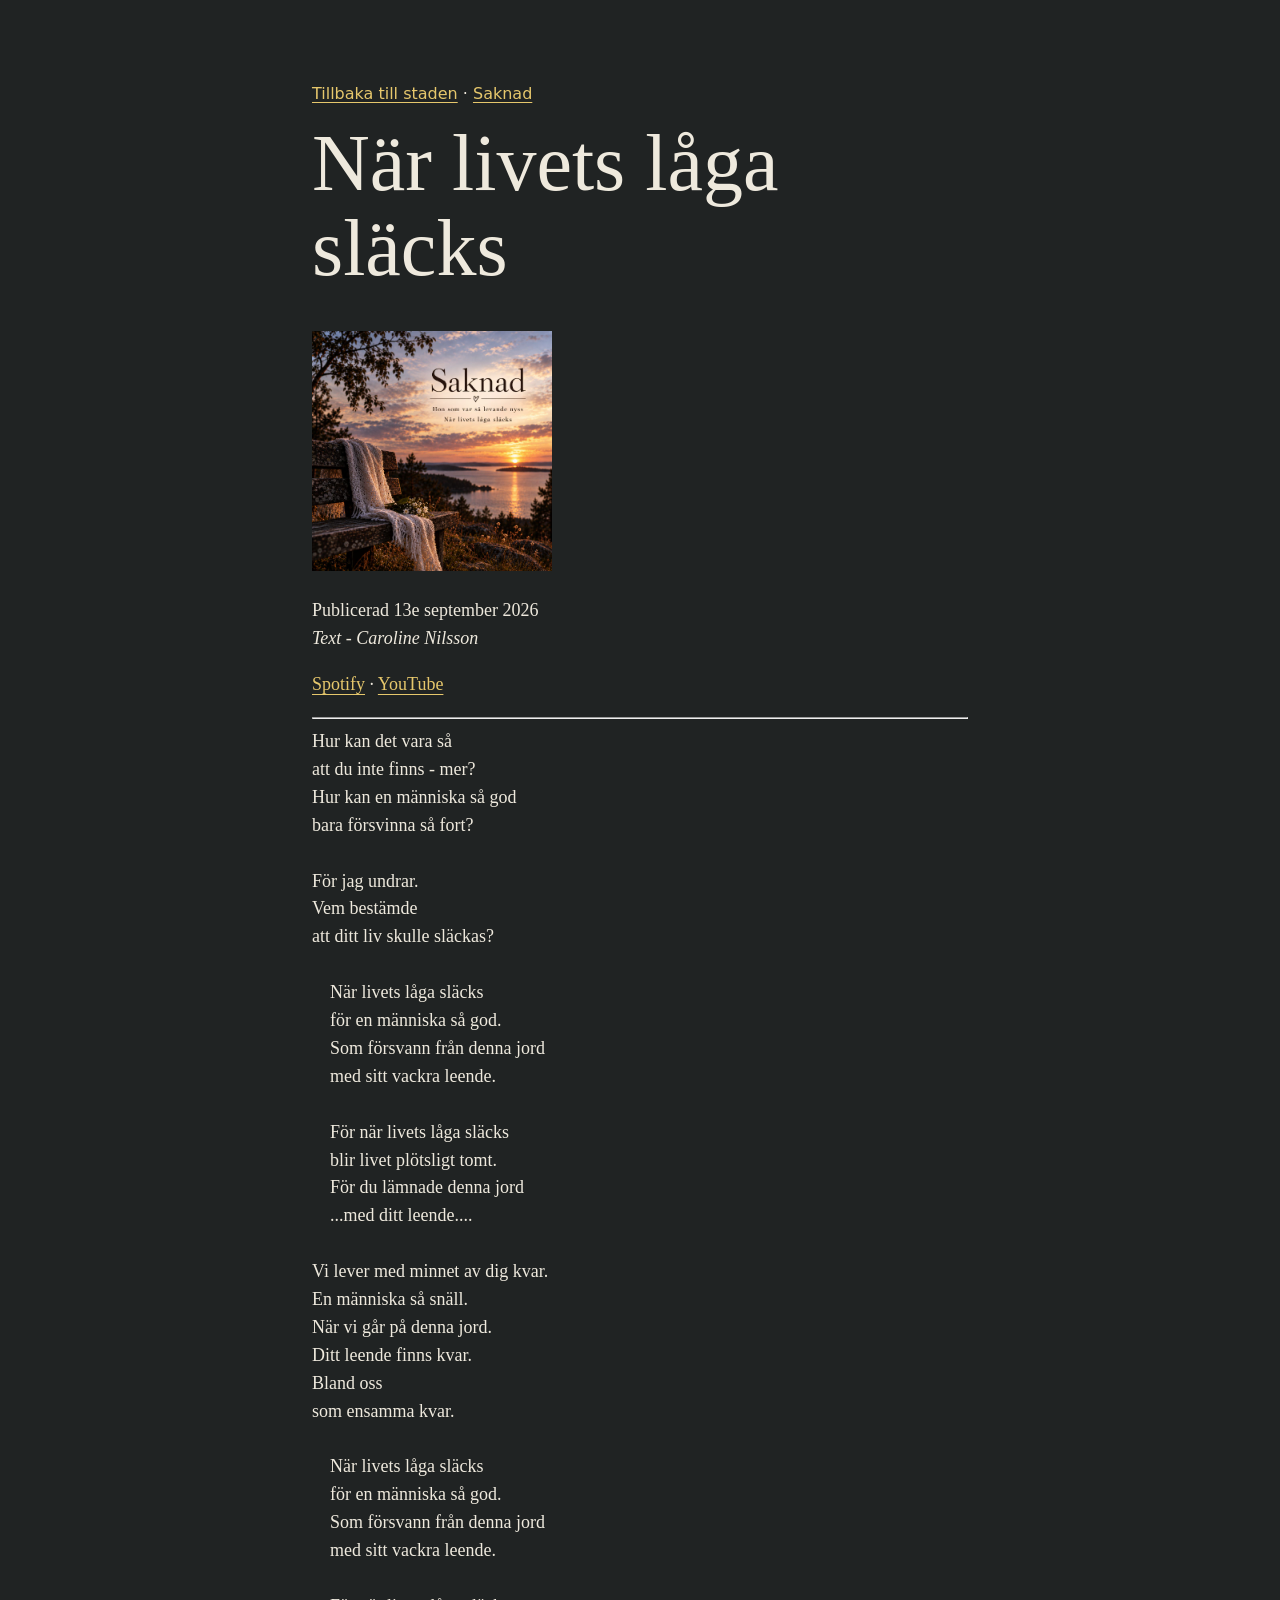
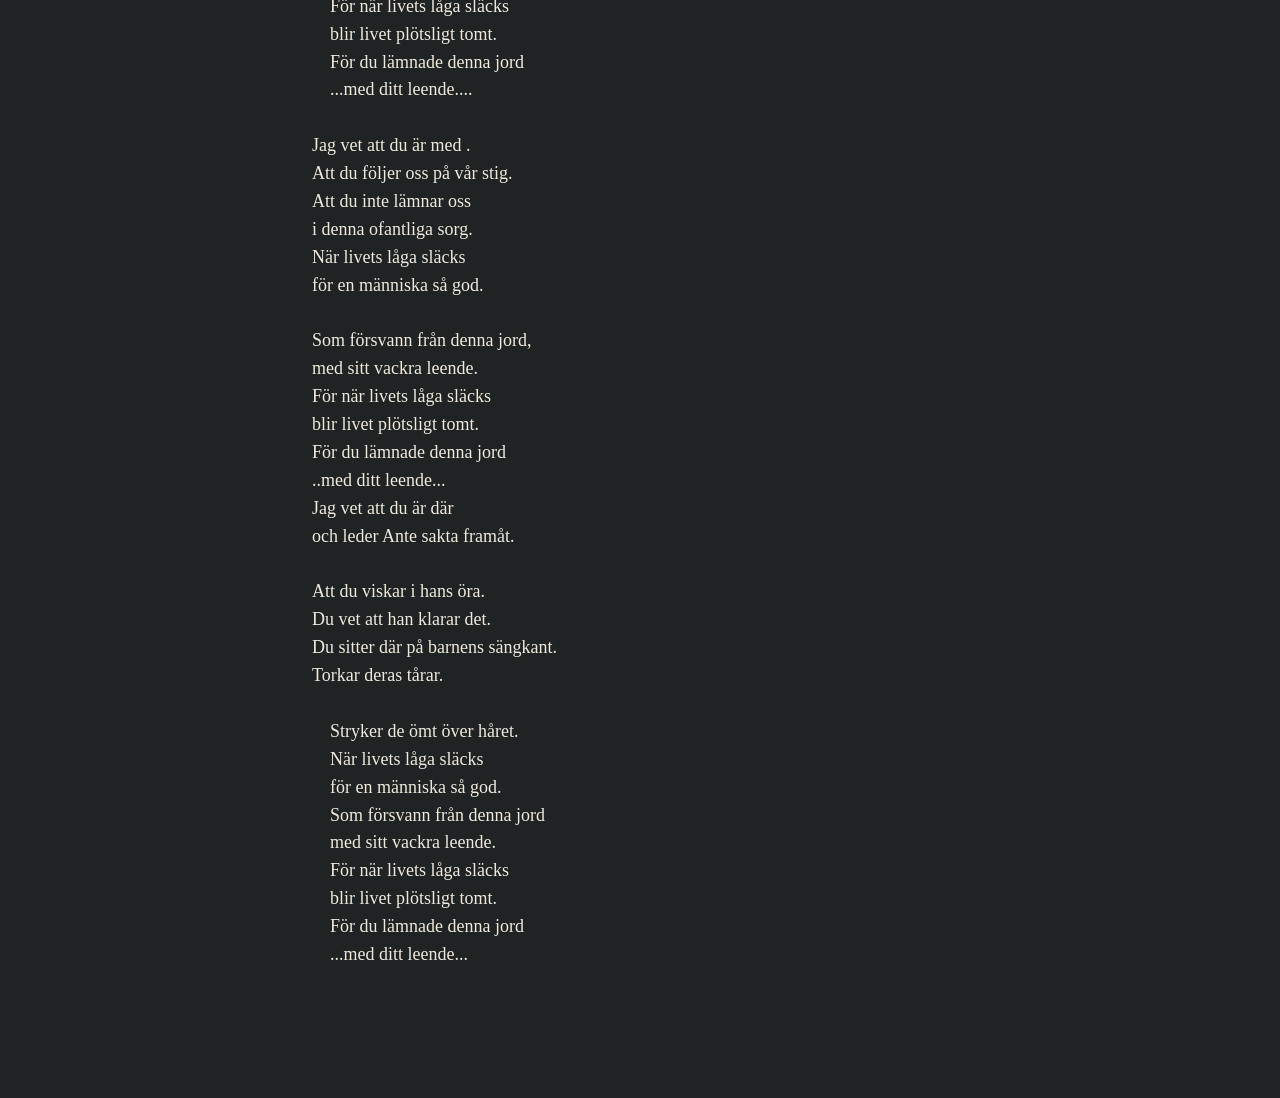
<file: latar/nar-livets-laga-slacks/index.html>
<!doctype html>
<html lang="sv">
<head>
  <meta charset="utf-8">
  <meta name="viewport" content="width=device-width, initial-scale=1">
  <title>När livets låga släcks · Gränsland</title>
  <link rel="stylesheet" href="../../saknad.css">
</head>
<body>
  <main>
    <nav><a href="../../">Tillbaka till staden</a> · <a href="../../singlar/saknad/">Saknad</a></nav>
    <h1>När livets låga släcks</h1>
    <img src="../../assets/covers/Saknad%201200.jpg" alt="Omslag till Saknad" width="240" height="240" style="max-width:100%;height:auto">
    <p>Publicerad 13e september 2026<br><i>Text - Caroline Nilsson</i></p>
    <p><a href="https://open.spotify.com/track/0mvvhyD8m8uTHkte6LdBli?si=8c9f48f86ab64317" target="_blank" rel="noopener noreferrer">Spotify</a> · <a href="https://youtu.be/bfTYxlJ5D_s" target="_blank" rel="noopener noreferrer">YouTube</a></p>
    <hr>
    <div style="white-space:pre-wrap">Hur kan det vara så 
att du inte finns - mer?
Hur kan en människa så god
bara försvinna så fort?

För jag undrar.
Vem bestämde 
att ditt liv skulle släckas?

 När livets låga släcks 
 för en människa så god.
 Som försvann från denna jord
 med sitt vackra leende.

 För när livets låga släcks
 blir livet plötsligt tomt.
 För du lämnade denna jord
 ...med ditt leende....

Vi lever med minnet av dig kvar.
En människa så snäll.
När vi går på denna jord.
Ditt leende finns kvar.
Bland oss 
som ensamma kvar.

 När livets låga släcks
 för en människa så god.
 Som försvann från denna jord
 med sitt vackra leende.

 För när livets låga släcks
 blir livet plötsligt tomt.
 För du lämnade denna jord
 ...med ditt leende....

Jag vet att du är med .
Att du följer oss på vår stig.
Att du inte lämnar oss
i denna ofantliga sorg.
När livets låga släcks
för en människa så god.

Som försvann från denna jord,
med sitt vackra leende.
För när livets låga släcks
blir livet plötsligt tomt.
För du lämnade denna jord
..med ditt leende...
Jag vet att du är där
och leder Ante sakta framåt.

Att du viskar i hans öra.
Du vet att han klarar det.
Du sitter där på barnens sängkant.
Torkar deras tårar.

 Stryker de ömt över håret.
 När livets låga släcks 
 för en människa så god.
 Som försvann från denna jord
 med sitt vackra leende.
 För när livets låga släcks
 blir livet plötsligt tomt.
 För du lämnade denna jord
 ...med ditt leende...</div>
  </main>
</body>
</html>
</file>
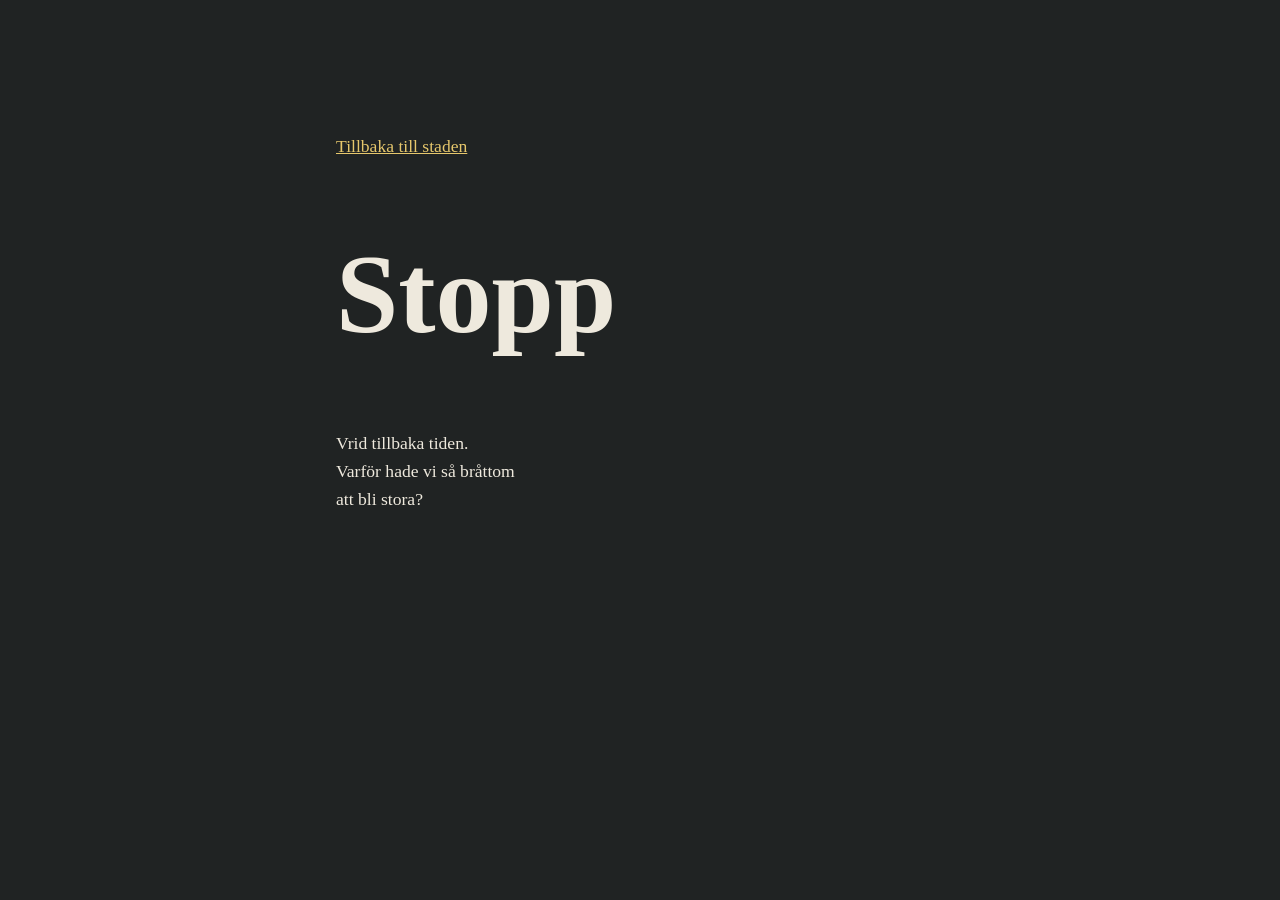
<file: latar/stopp/index.html>
<!doctype html>
<html lang="sv">
<meta charset="utf-8">
<meta name="viewport" content="width=device-width, initial-scale=1">
<title>Stopp · Gränsland</title>
<style>
body{background:#202323;color:#eee9dd;font:1.1rem/1.6 Georgia,serif;margin:0}
main{max-width:38rem;margin:12vh auto;padding:1.5rem}
h1{font-size:clamp(3rem,12vw,7rem);margin:.4em 0}
a{color:#e6c76c}
</style>
<main><a href="../../">Tillbaka till staden</a><h1>Stopp</h1><p>Vrid tillbaka tiden.<br>Varför hade vi så bråttom<br>att bli stora?</p></main>
</html>
</file>
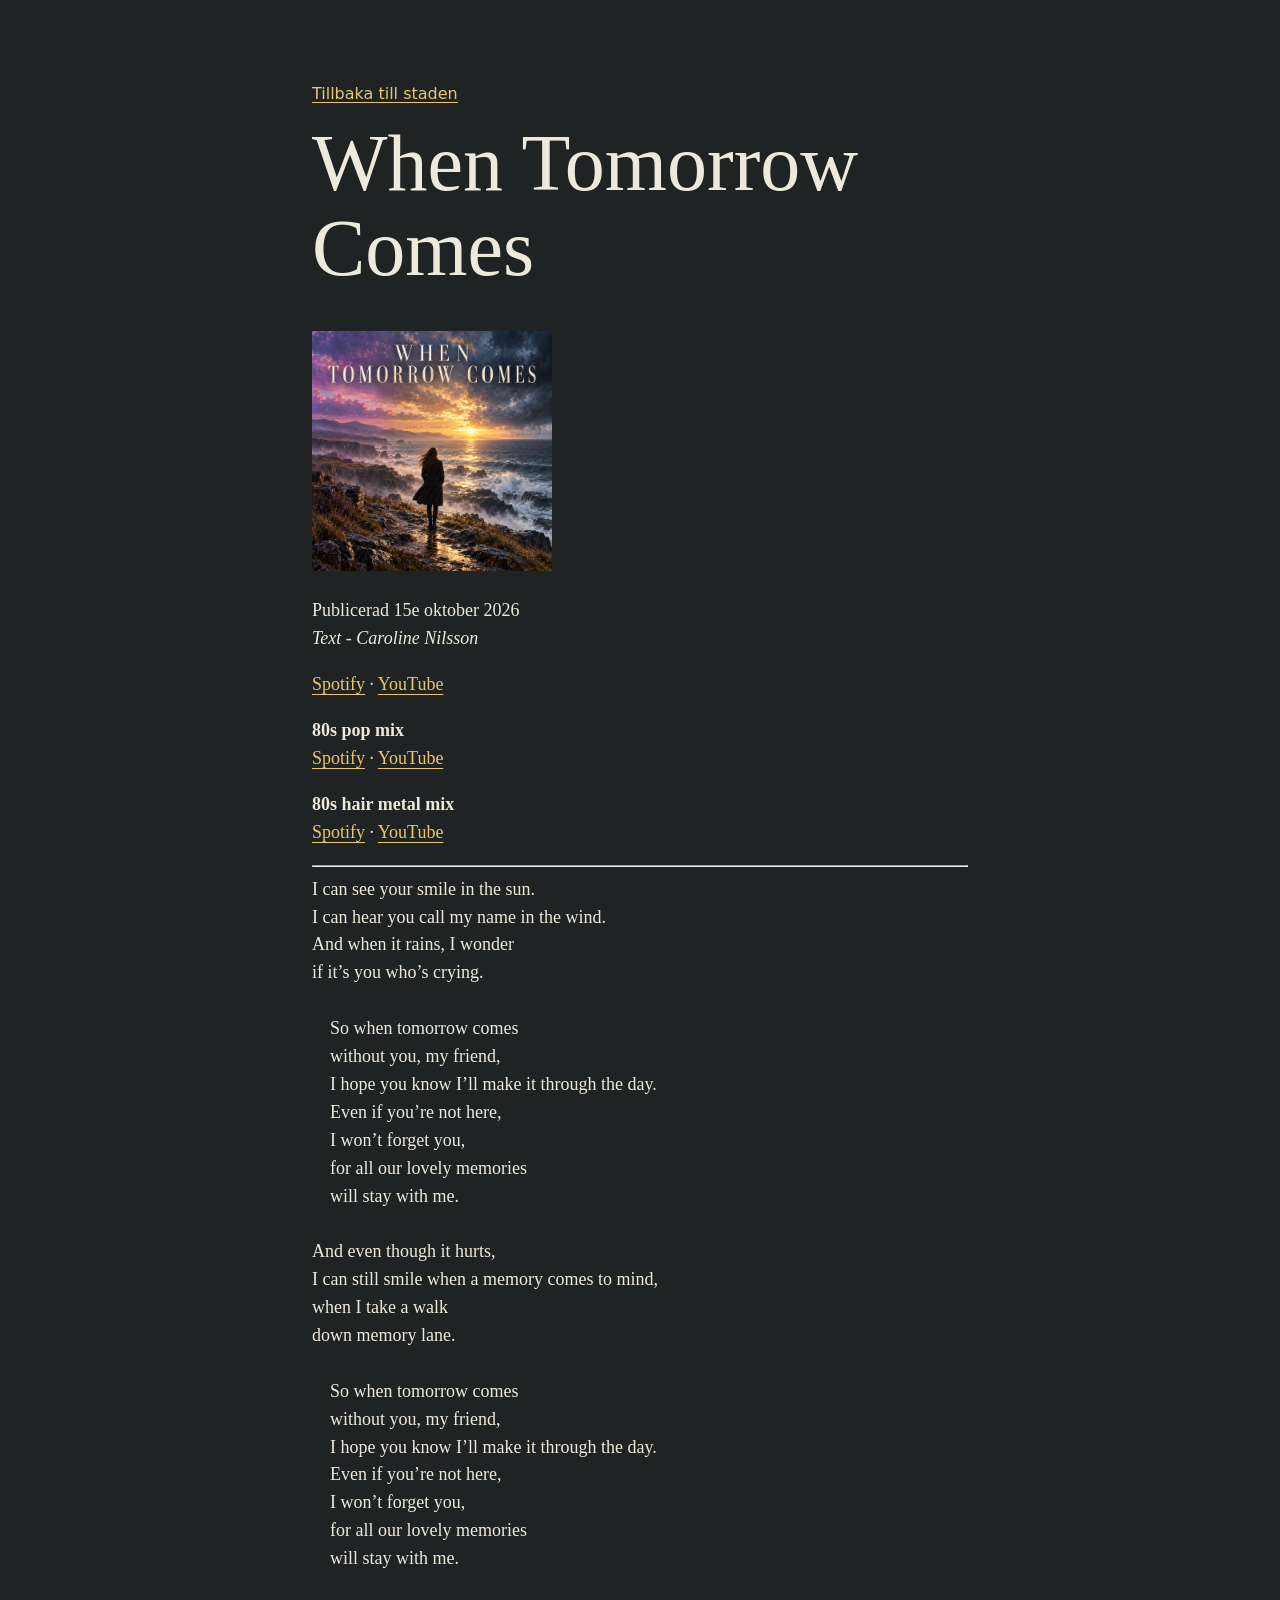
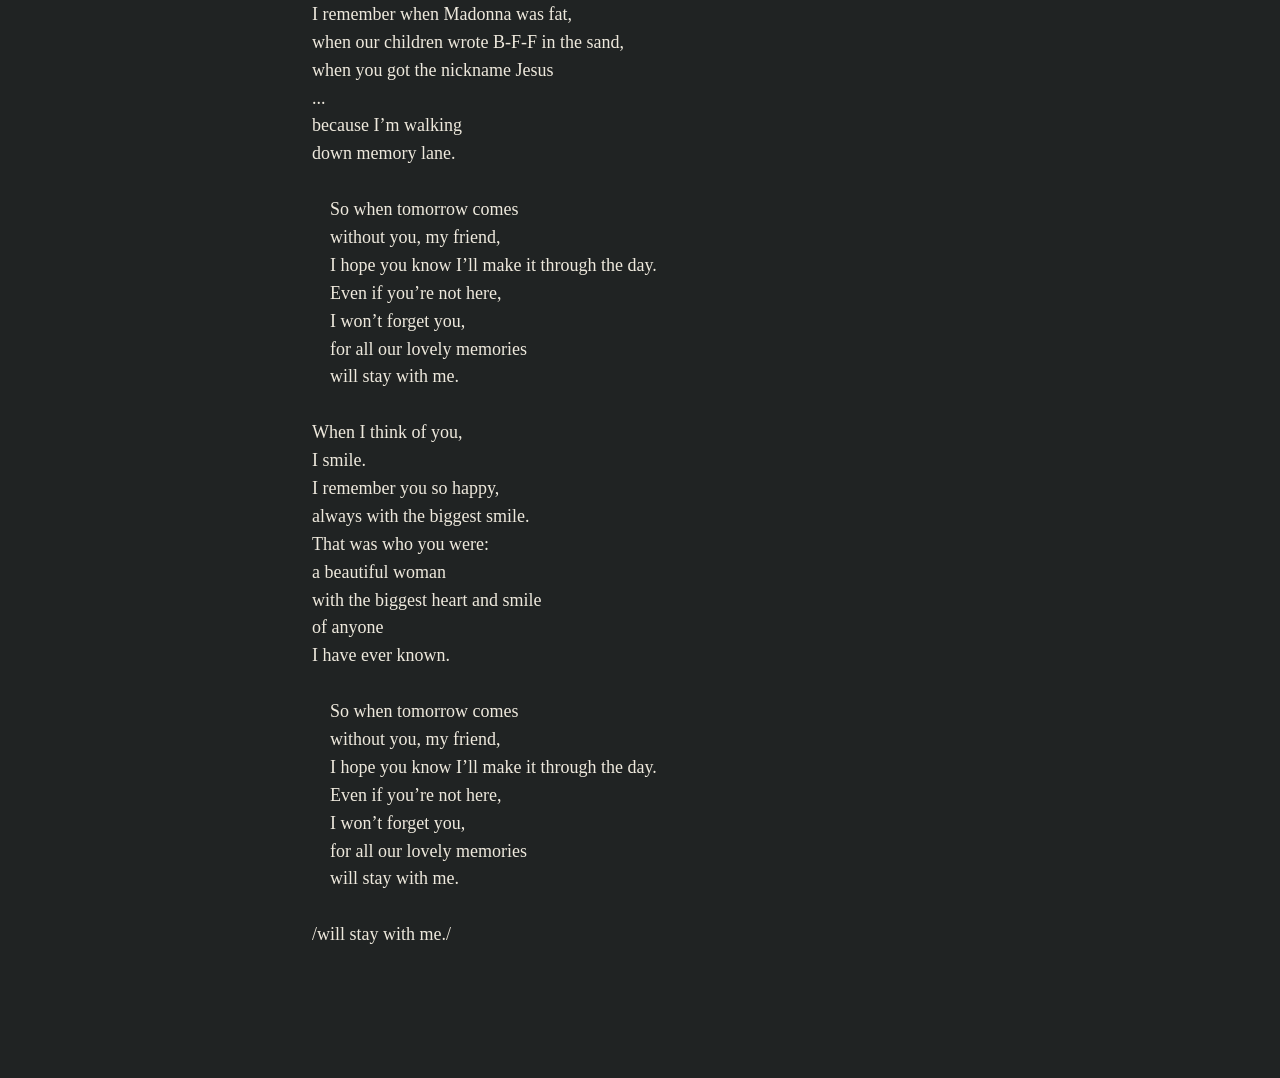
<file: latar/when-tomorrow-comes/index.html>
<!doctype html>
<html lang="sv">
<head>
  <meta charset="utf-8">
  <meta name="viewport" content="width=device-width, initial-scale=1">
  <title>When Tomorrow Comes · Gränsland</title>
  <link rel="stylesheet" href="../../saknad.css">
</head>
<body>
  <main>
    <nav><a href="../../">Tillbaka till staden</a></nav>
    <h1 lang="en">When Tomorrow Comes</h1>
    <img src="../../assets/covers/When%20Tomorrow%20Comes%203-stil%201200.jpg" alt="Omslag till When Tomorrow Comes" width="240" height="240" style="max-width:100%;height:auto">
    <p>Publicerad 15e oktober 2026<br><i>Text - Caroline Nilsson</i></p>
    <p><a href="https://open.spotify.com/track/1RPhiFUbi2Mc0ywOB2QnVc?si=11a136f385f24ee7" target="_blank" rel="noopener noreferrer">Spotify</a> · <a href="https://youtu.be/TVK-EEy4s4s" target="_blank" rel="noopener noreferrer">YouTube</a></p>
<p><strong lang="en">80s pop mix</strong><br><a href="https://open.spotify.com/track/5vyjXQWRdFcspUzAq2GEWc?si=9c604db3da54427f" target="_blank" rel="noopener noreferrer">Spotify</a> · <a href="https://youtu.be/f5SZQIYTIew" target="_blank" rel="noopener noreferrer">YouTube</a></p>
<p><strong lang="en">80s hair metal mix</strong><br><a href="https://open.spotify.com/track/5PrYt3yPxtOczsqflvzwk9?si=a44fdbf70d254651" target="_blank" rel="noopener noreferrer">Spotify</a> · <a href="https://youtu.be/KW6CzOAf4Zo" target="_blank" rel="noopener noreferrer">YouTube</a></p>
    <hr>
    <div lang="en" style="white-space:pre-wrap">I can see your smile in the sun.
I can hear you call my name in the wind.
And when it rains, I wonder
if it’s you who’s crying.

 So when tomorrow comes
 without you, my friend,
 I hope you know I’ll make it through the day.
 Even if you’re not here,
 I won’t forget you,
 for all our lovely memories 
 will stay with me.

And even though it hurts,
I can still smile when a memory comes to mind,
when I take a walk
down memory lane.

 So when tomorrow comes
 without you, my friend,
 I hope you know I’ll make it through the day.
 Even if you’re not here,
 I won’t forget you,
 for all our lovely memories
 will stay with me.

I remember when Madonna was fat,
when our children wrote B-F-F in the sand,
when you got the nickname Jesus
...
because I’m walking
down memory lane.

 So when tomorrow comes
 without you, my friend,
 I hope you know I’ll make it through the day.
 Even if you’re not here,
 I won’t forget you,
 for all our lovely memories 
 will stay with me.

When I think of you,
I smile.
I remember you so happy,
always with the biggest smile.
That was who you were:
a beautiful woman
with the biggest heart and smile
of anyone 
I have ever known.

 So when tomorrow comes
 without you, my friend,
 I hope you know I’ll make it through the day.
 Even if you’re not here,
 I won’t forget you,
 for all our lovely memories 
 will stay with me.

/will stay with me./</div>
  </main>
</body>
</html>
</file>
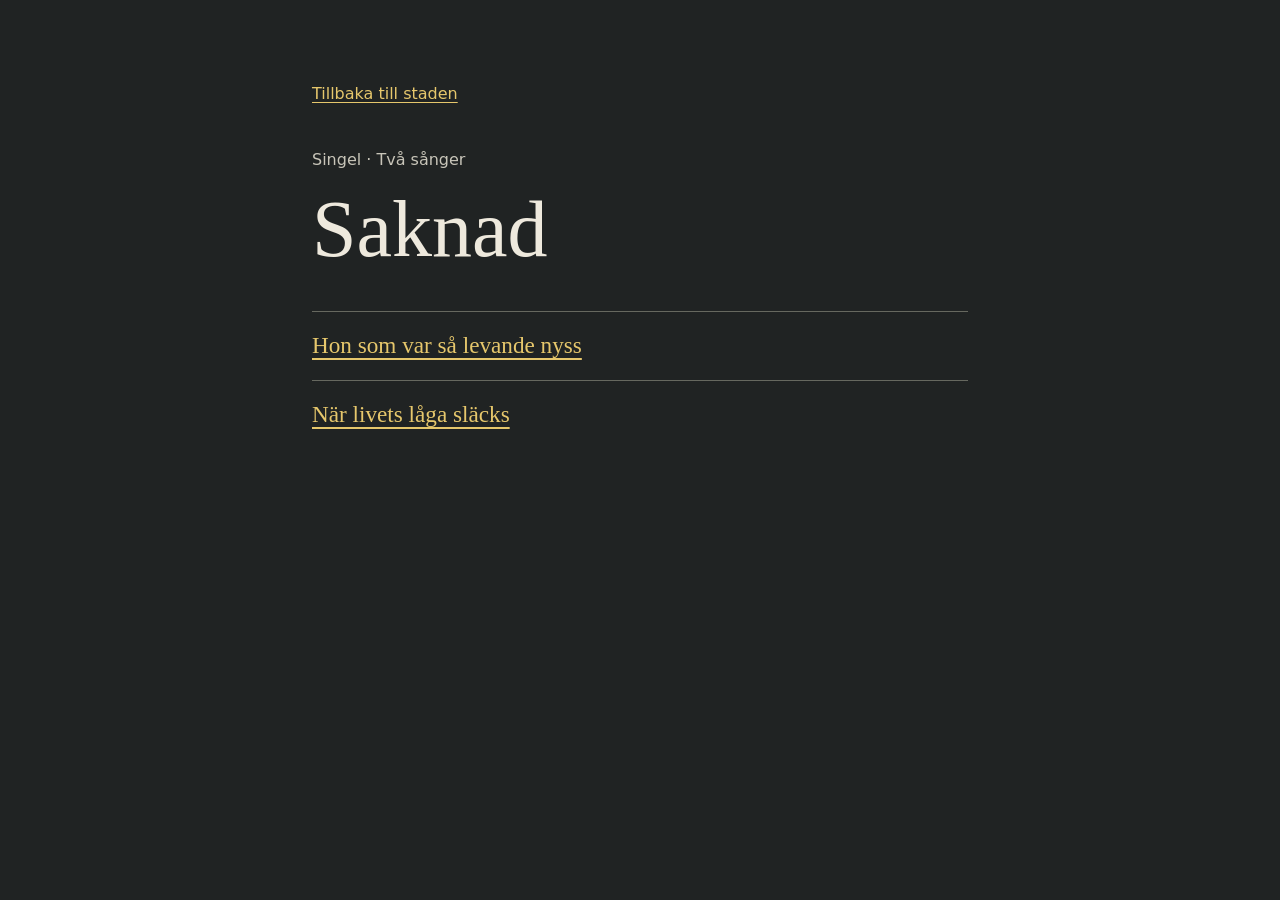
<file: singlar/saknad/index.html>
<!doctype html>
<html lang="sv"><head><meta charset="utf-8"><meta name="viewport" content="width=device-width, initial-scale=1"><title>Saknad · Gränsland</title><link rel="stylesheet" href="../../saknad.css"></head>
<body><main><nav><a href="../../">Tillbaka till staden</a></nav><p class="kind">Singel · Två sånger</p><h1>Saknad</h1><ul><li><a href="../../latar/hon-som-var-sa-levande-nyss/">Hon som var så levande nyss</a></li><li><a href="../../latar/nar-livets-laga-slacks/">När livets låga släcks</a></li></ul></main></body></html>
</file>
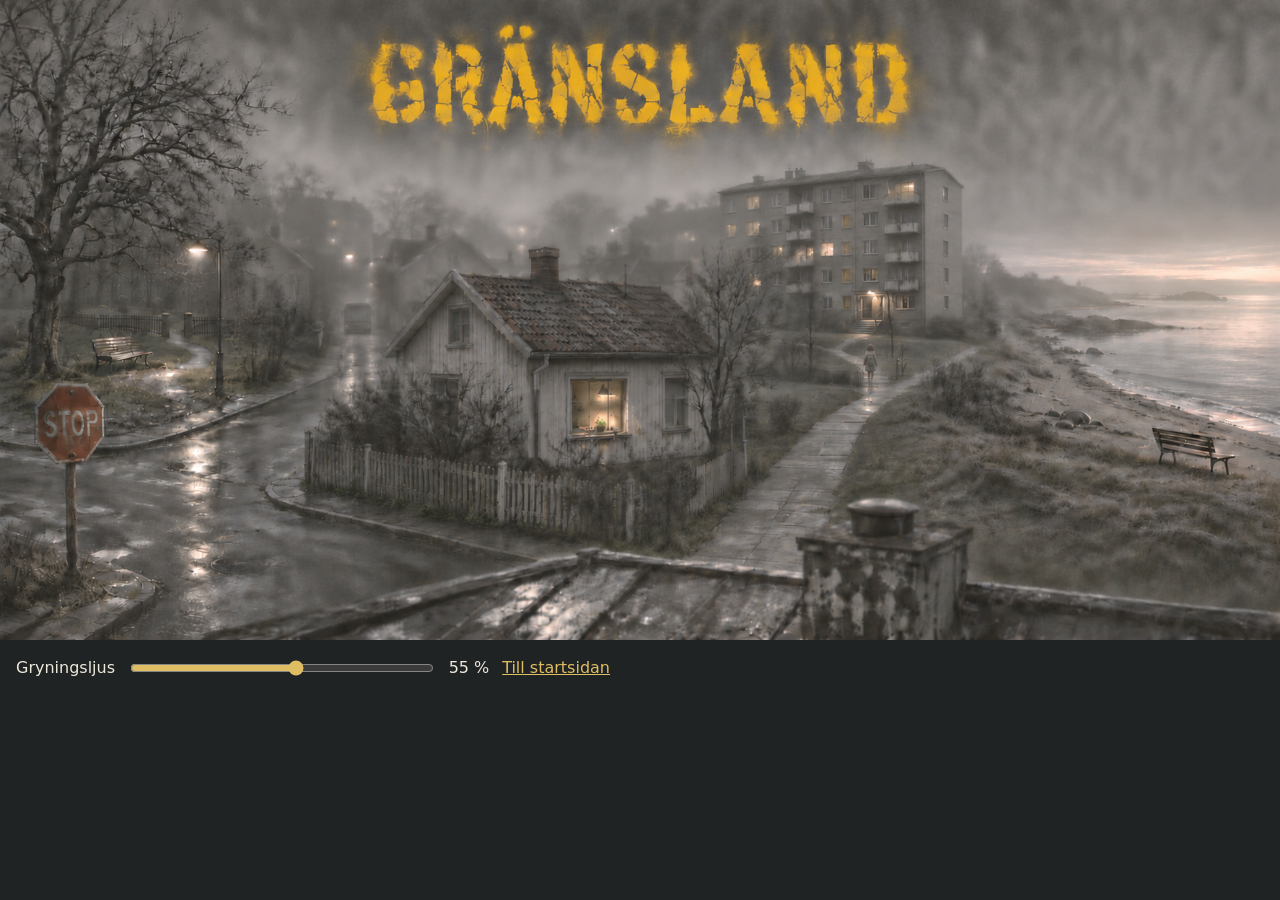
<file: gryning.html>
<!doctype html>
<html lang="sv">
<meta charset="utf-8">
<meta name="viewport" content="width=device-width, initial-scale=1">
<title>Gryningsprov · Gränsland</title>
<style>
* { box-sizing: border-box }
body { margin: 0; color: #ede8dc; background: #202323; font: 1rem/1.5 system-ui,sans-serif }
main { max-width: 128rem; margin: auto }
.scene { position: relative }
img,canvas { display: block; width: 100%; height: auto }
canvas { position: absolute; inset: 0; pointer-events: none; opacity: 0 }
.controls { display: flex; gap: .8rem; align-items: center; flex-wrap: wrap; padding: 1rem }
input { width: min(19rem,45vw); accent-color: #dfbd62 }
output { min-width: 4ch; font-variant-numeric: tabular-nums }
a { color: #dfbd62 }
</style>
<main>
<div class="scene"><img src="staden.png" alt="Gränslands stad vid havet"><canvas aria-hidden="true"></canvas></div>
<div class="controls"><label for="strength">Gryningsljus</label><input type="range" id="strength" min="0" max="100" value="55" disabled><output for="strength">55 %</output><a href="./">Till startsidan</a></div>
</main>
<script>
const photo = document.querySelector('img');
const layer = document.querySelector('canvas');
const slider = document.querySelector('input');
const output = document.querySelector('output');
function update() {
  layer.style.opacity = Number(slider.value) / 100;
  output.textContent = slider.value + ' %';
}
function smooth(low, high, value) {
  const t = Math.max(0, Math.min(1, (value-low)/(high-low)));
  return t*t*(3-2*t);
}
function dawnAlpha(u, v) {
  const coast = smooth(.76, .94, u);
  const sky = 1 - smooth(0, .15, Math.abs(v - .43));
  const water = (1 - smooth(0, .12, Math.abs(v - .52))) * smooth(.85, .99, u);
  return coast * (.34 * sky + .12 * water);
}
function prepare() {
  const w = layer.width = photo.naturalWidth;
  const h = layer.height = photo.naturalHeight;
  const ctx = layer.getContext('2d');
  const pixels = ctx.createImageData(w, h);
  for (let y = 0; y < h; y++) {
    for (let x = 0; x < w; x++) {
      const i = 4 * (y * w + x);
      pixels.data[i] = 255;
      pixels.data[i+1] = 213;
      pixels.data[i+2] = 167;
      pixels.data[i+3] = Math.round(255 * dawnAlpha(x/w, y/h));
    }
  }
  ctx.putImageData(pixels,0,0);
  slider.disabled=false;
  update();
}
slider.addEventListener('input',update);
if (photo.complete && photo.naturalWidth) prepare();
else photo.addEventListener('load',prepare,{once:true});
</script>
</html>
</file>
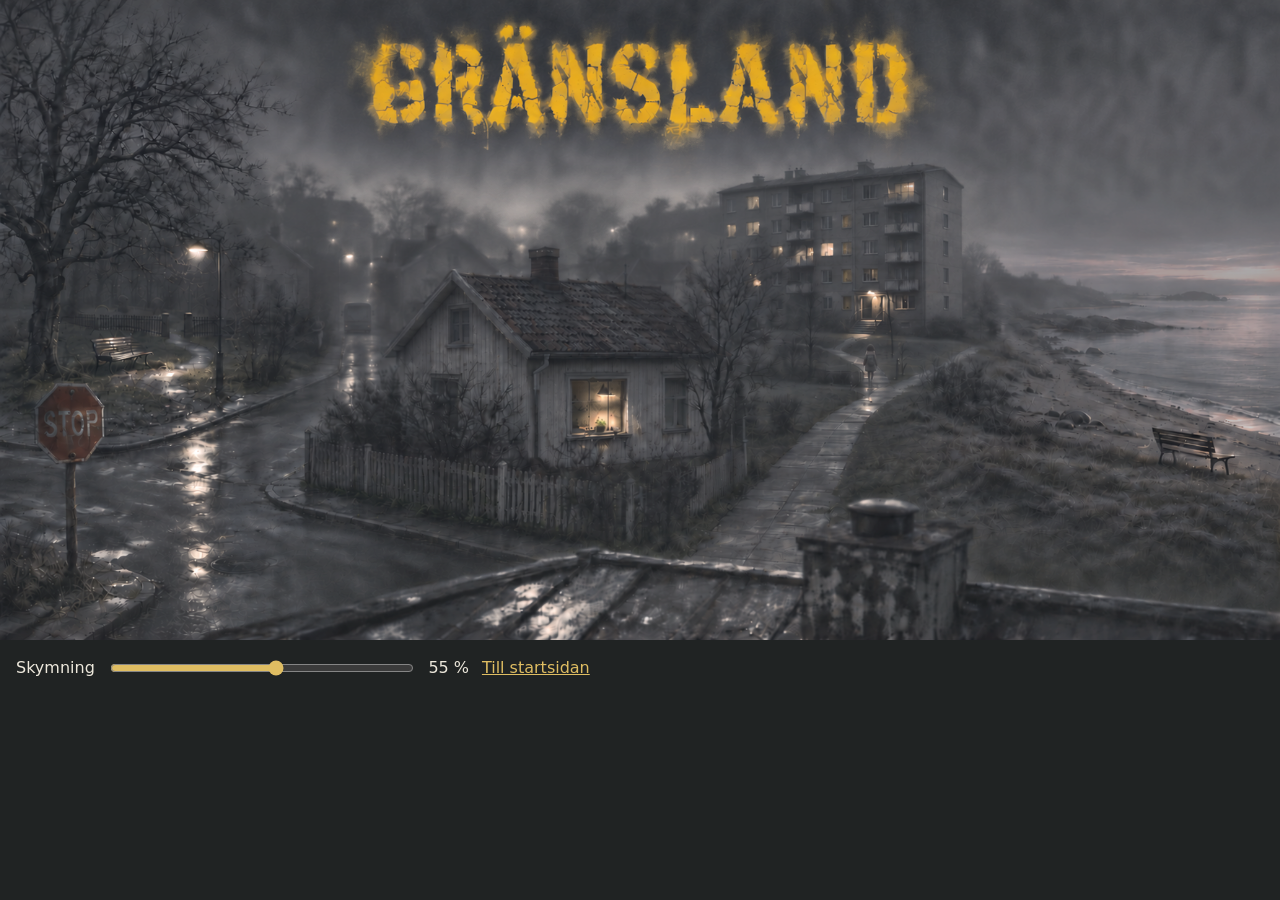
<file: skymning.html>
<!doctype html>
<html lang="sv">
<meta charset="utf-8">
<meta name="viewport" content="width=device-width, initial-scale=1">
<title>Skymningsprov · Gränsland</title>
<style>
* { box-sizing: border-box }
body { margin: 0; color: #ede8dc; background: #202323; font: 1rem/1.5 system-ui,sans-serif }
main { max-width: 128rem; margin: auto }
.scene { position: relative }
img,canvas { display: block; width: 100%; height: auto }
canvas { position: absolute; inset: 0; pointer-events: none; opacity: 0 }
.controls { display: flex; gap: .8rem; align-items: center; flex-wrap: wrap; padding: 1rem }
input { width: min(19rem,45vw); accent-color: #dfbd62 }
output { min-width: 4ch; font-variant-numeric: tabular-nums }
a { color: #dfbd62 }
</style>
<main>
<div class="scene"><img src="staden.png" alt="Gränslands stad vid havet"><canvas aria-hidden="true"></canvas></div>
<div class="controls"><label for="strength">Skymning</label><input type="range" id="strength" min="0" max="100" value="55" disabled><output for="strength">55 %</output><a href="./">Till startsidan</a></div>
</main>
<script>
const photo = document.querySelector('img');
const layer = document.querySelector('canvas');
const slider = document.querySelector('input');
const output = document.querySelector('output');
function update() {
  layer.style.opacity = Number(slider.value) / 100;
  output.textContent = slider.value + ' %';
}
function smooth(low, high, value) {
  const t = Math.max(0, Math.min(1, (value-low)/(high-low)));
  return t*t*(3-2*t);
}
function prepare() {
  const w = layer.width = photo.naturalWidth;
  const h = layer.height = photo.naturalHeight;
  const ctx = layer.getContext('2d');
  ctx.drawImage(photo,0,0);
  const pixels = ctx.getImageData(0,0,w,h);
  const data = pixels.data;
  for (let y=0; y<h; y++) {
    const v=y/h;
    for (let x=0; x<w; x++) {
      const u=x/w, i=4*(y*w+x);
      const r=data[i], g=data[i+1], b=data[i+2];
      const light=.2126*r+.7152*g+.0722*b;
      const titleArea = smooth(.24,.28,u) * (1-smooth(.72,.77,u)) * (1-smooth(.22,.28,v));
      const title = titleArea * smooth(5,24,g-b);
      // Feather both skyline and shoreline to avoid cutting a line through the mist.
      const shore = smooth(.69,.83,u);
      const land = smooth(.21,.34,v) * (1-shore*(1-smooth(.59,.78,v)));
      const glow = smooth(111,186,light);
      const warmWindow = smooth(82,145,light)*smooth(10,40,r-b);
      const protect = Math.max(title,land*Math.max(glow,warmWindow));
      data[i]=13; data[i+1]=23; data[i+2]=42;
      data[i+3]=Math.round(255*(.69-.15*v)*(1-protect));
    }
  }
  ctx.putImageData(pixels,0,0);
  slider.disabled=false;
  update();
}
slider.addEventListener('input',update);
if (photo.complete && photo.naturalWidth) prepare();
else photo.addEventListener('load',prepare,{once:true});
</script>
</html>
</file>
<file: saknad.css>
html { color-scheme: dark; background: #202323; color: #eee9dd; }
body { margin: 0; font: 1.125rem/1.55 Georgia,serif; }
main { max-width: 41rem; margin: clamp(2rem,9vh,6rem) auto; padding: 0 1.5rem 3rem; }
a { color: #e6c76c; text-underline-offset: .2em; }
h1 { font-size: clamp(2.8rem,8vw,5rem); font-weight: normal; line-height: 1.06; margin: .18em 0 .5em; }
.kind, nav { font: 1rem/1.6 system-ui,sans-serif; }
.kind { margin: 2.5rem 0 .35rem; color: #c8c5b9; }
ul { list-style: none; padding: 0; }
li { border-top: 1px solid #66685f; }
li a { display:block; padding: 1rem 0; font-size: 1.45rem; }
blockquote { margin: 2rem 0; font-style: italic; }
</file>
